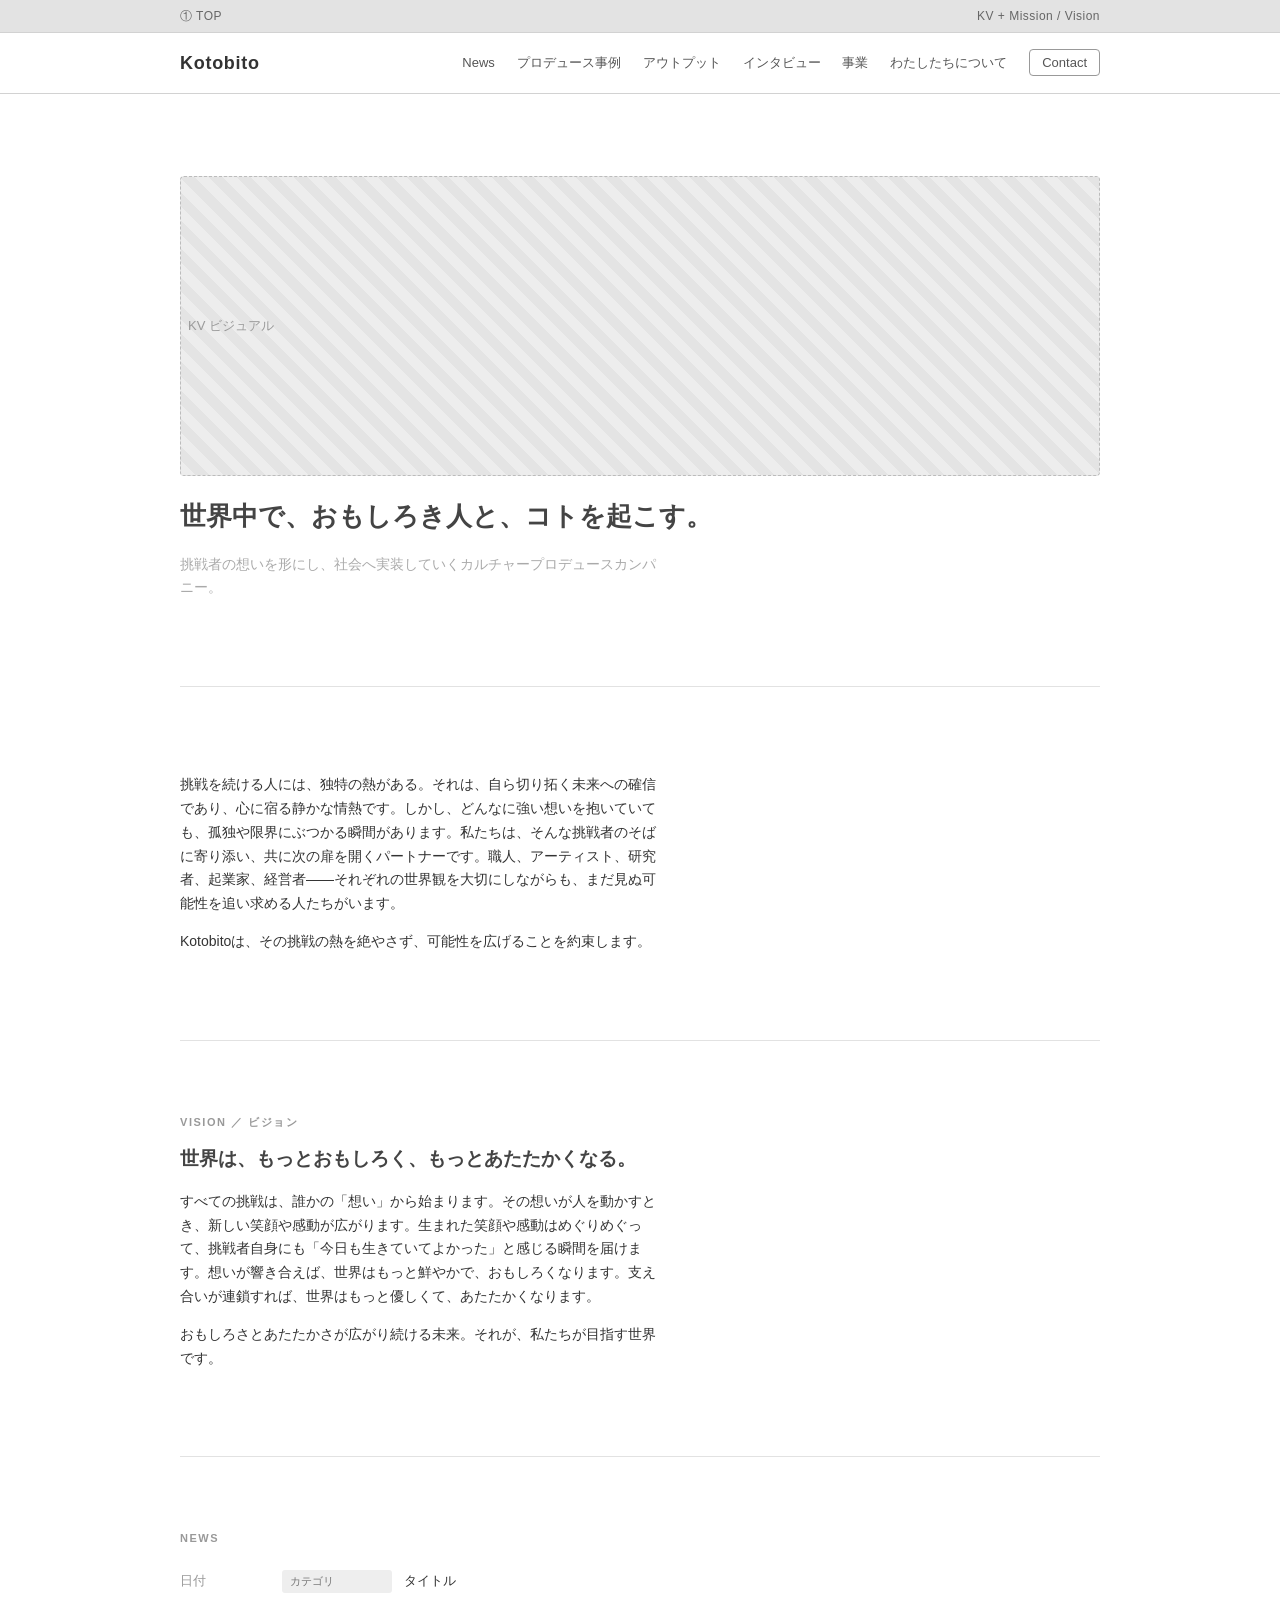
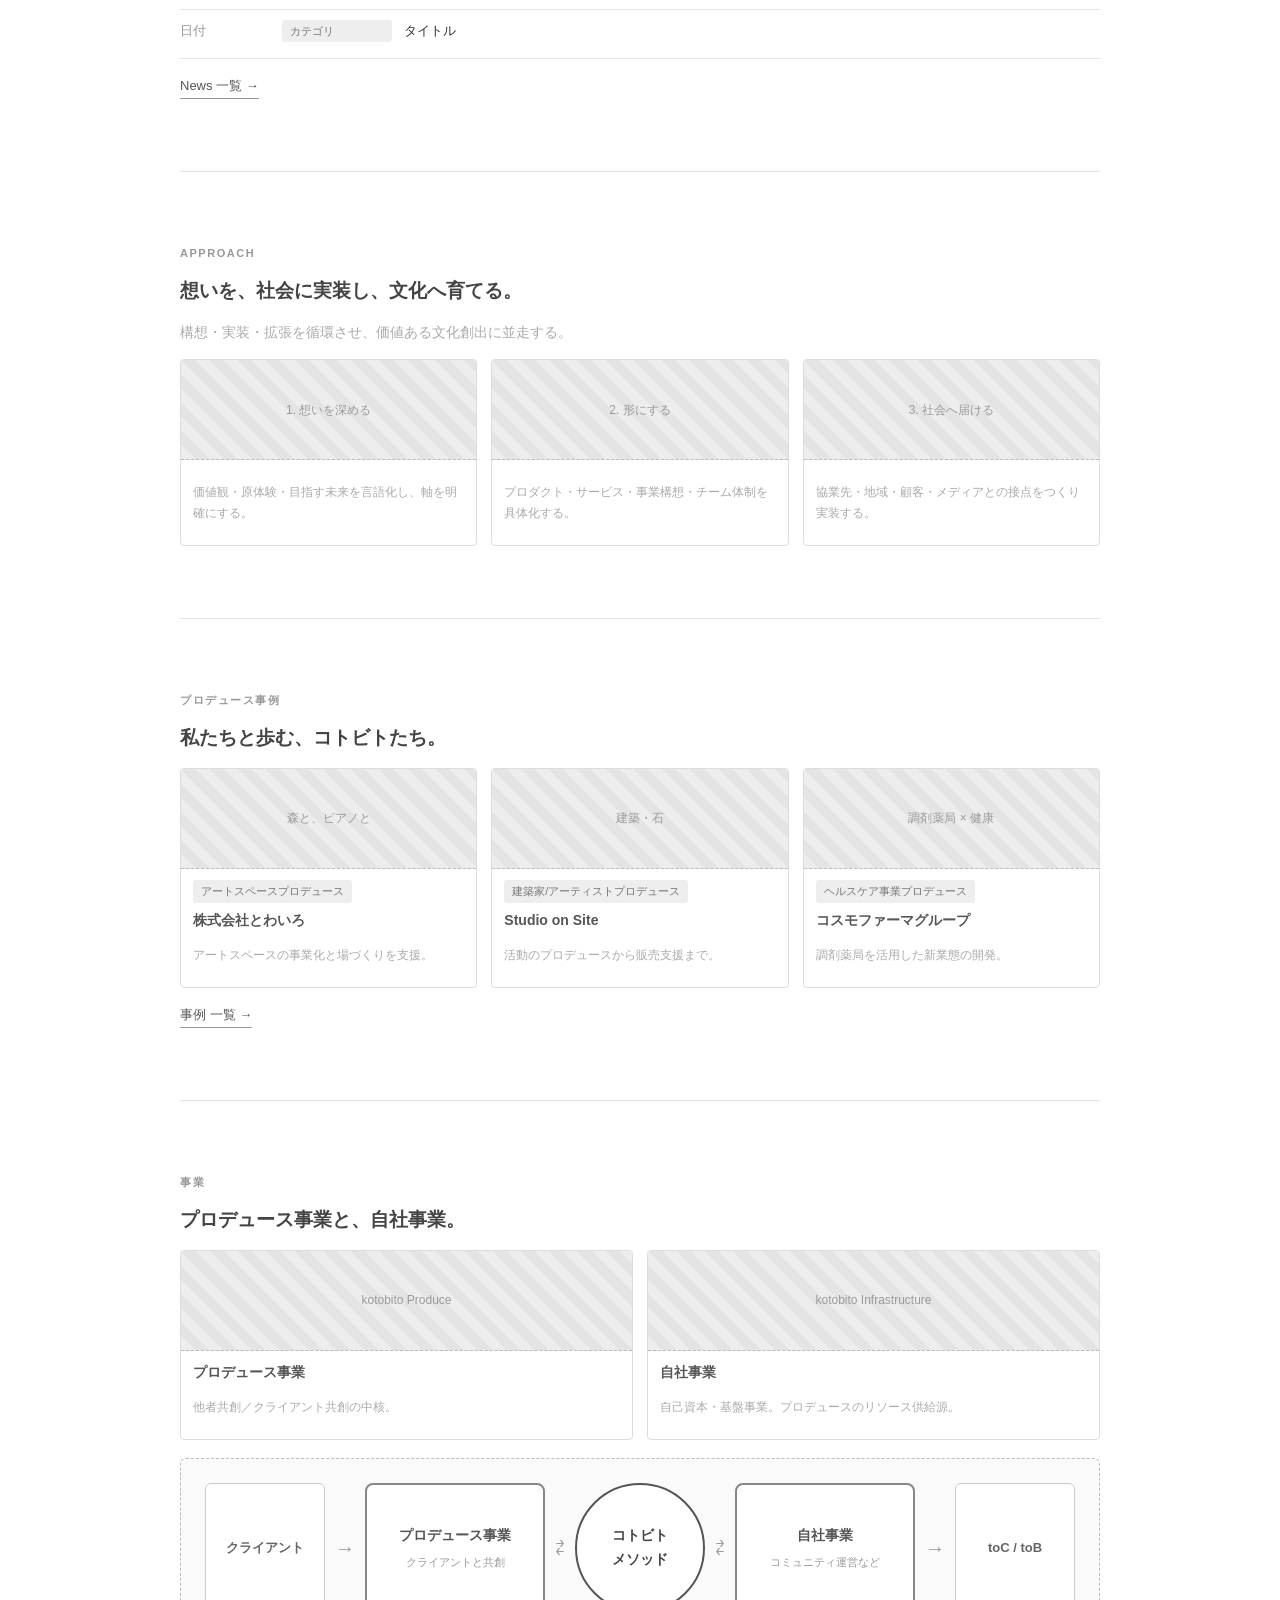
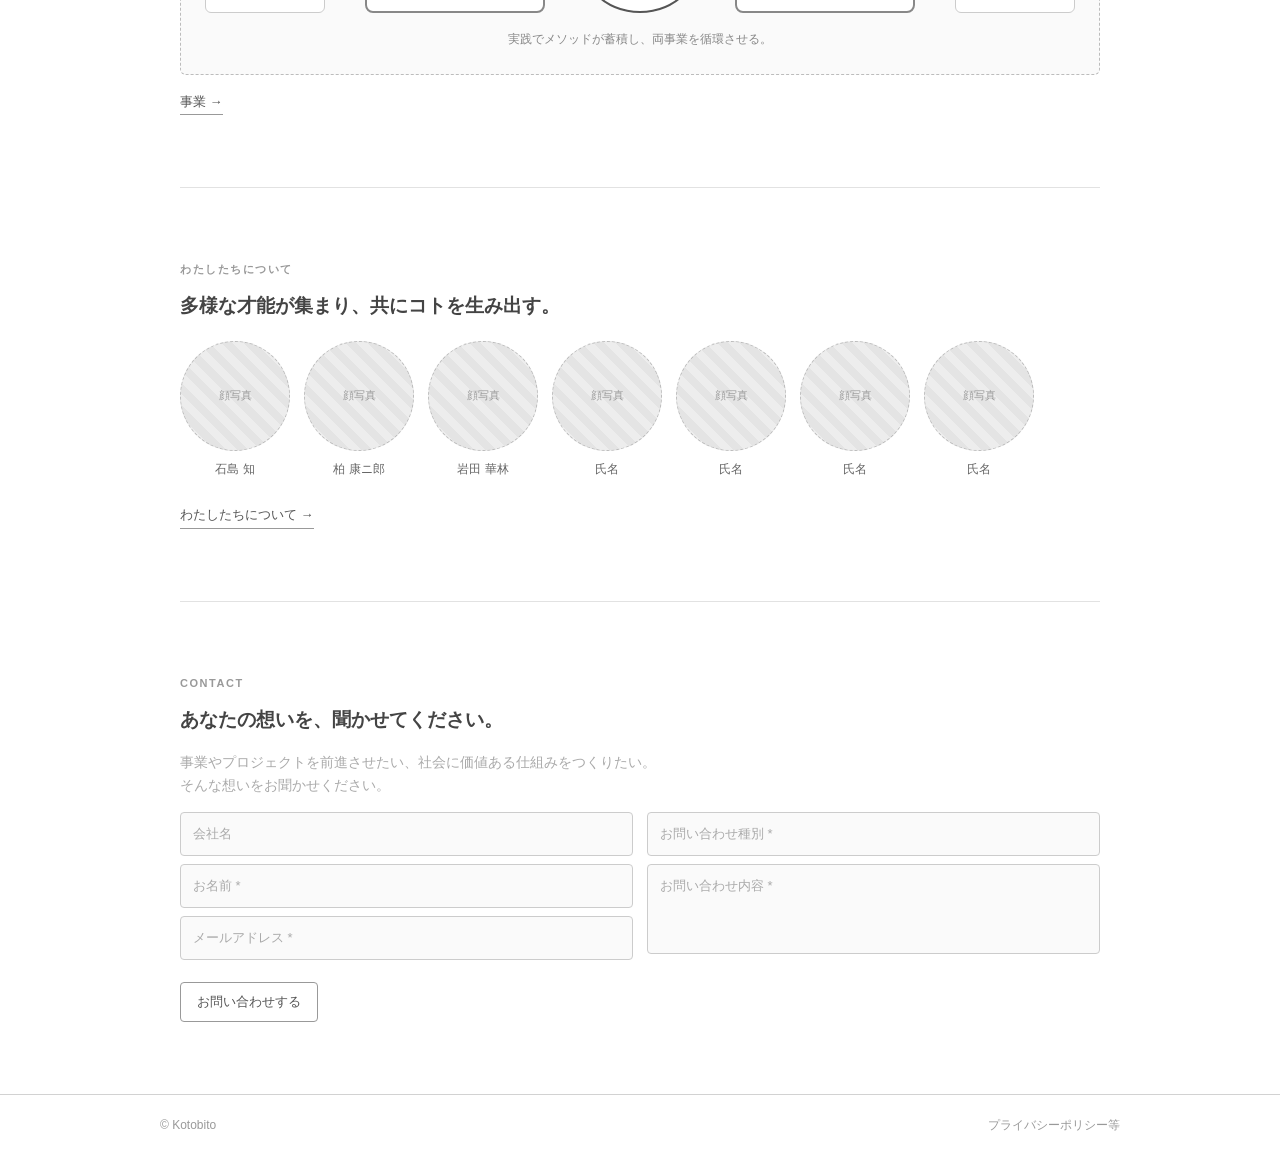
<file: index.html>
<!doctype html>
<html lang="ja">
<head>
<meta charset="utf-8">
<meta name="viewport" content="width=device-width, initial-scale=1">
<title>① TOP｜Kotobito wire</title>
<link rel="stylesheet" href="style.css">
</head>
<body>

<div class="crumb"><div class="wrap"><span>① TOP</span><span>KV + Mission / Vision</span></div></div>

<header class="hd"><div class="wrap">
  <a class="logo" href="index.html">Kotobito</a>
  <nav>
    <a href="news.html">News</a>
    <a href="works.html">プロデュース事例</a>
    <a href="output.html">アウトプット</a>
    <a href="interview.html">インタビュー</a>
    <a href="business.html">事業</a>
    <a href="about.html">わたしたちについて</a>
    <a href="contact.html" class="cta">Contact</a>
  </nav>
</div></header>

<main>
<div class="wrap">

  <!-- KV（ボタンなし） -->
  <section>
    <div class="box kv">KV ビジュアル</div>
    <h1 style="margin-top:18px;">世界中で、おもしろき人と、コトを起こす。</h1>
    <p class="ph-line">挑戦者の想いを形にし、社会へ実装していくカルチャープロデュースカンパニー。</p>
  </section>

  <!-- Mission -->
  <section>
    <p>挑戦を続ける人には、独特の熱がある。それは、自ら切り拓く未来への確信であり、心に宿る静かな情熱です。しかし、どんなに強い想いを抱いていても、孤独や限界にぶつかる瞬間があります。私たちは、そんな挑戦者のそばに寄り添い、共に次の扉を開くパートナーです。職人、アーティスト、研究者、起業家、経営者――それぞれの世界観を大切にしながらも、まだ見ぬ可能性を追い求める人たちがいます。</p>
    <p>Kotobitoは、その挑戦の熱を絶やさず、可能性を広げることを約束します。</p>
  </section>

  <!-- Vision -->
  <section>
    <p class="lbl">Vision ／ ビジョン</p>
    <h2>世界は、もっとおもしろく、もっとあたたかくなる。</h2>
    <p>すべての挑戦は、誰かの「想い」から始まります。その想いが人を動かすとき、新しい笑顔や感動が広がります。生まれた笑顔や感動はめぐりめぐって、挑戦者自身にも「今日も生きていてよかった」と感じる瞬間を届けます。想いが響き合えば、世界はもっと鮮やかで、おもしろくなります。支え合いが連鎖すれば、世界はもっと優しくて、あたたかくなります。</p>
    <p>おもしろさとあたたかさが広がり続ける未来。それが、私たちが目指す世界です。</p>
  </section>

  <!-- News -->
  <section>
    <p class="lbl">News</p>
    <div class="nlist">
      <div class="row"><span class="d">日付</span><span class="tag">カテゴリ</span><span>タイトル</span></div>
      <div class="row"><span class="d">日付</span><span class="tag">カテゴリ</span><span>タイトル</span></div>
    </div>
    <a class="link" href="news.html">News 一覧 →</a>
  </section>

  <!-- Approach -->
  <section>
    <p class="lbl">Approach</p>
    <h2>想いを、社会に実装し、文化へ育てる。</h2>
    <p class="ph-line">構想・実装・拡張を循環させ、価値ある文化創出に並走する。</p>
    <div class="grid g3" style="margin-top:14px;">
      <div class="card"><div class="box sm">1. 想いを深める</div><div class="body"><p class="ph-line sm">価値観・原体験・目指す未来を言語化し、軸を明確にする。</p></div></div>
      <div class="card"><div class="box sm">2. 形にする</div><div class="body"><p class="ph-line sm">プロダクト・サービス・事業構想・チーム体制を具体化する。</p></div></div>
      <div class="card"><div class="box sm">3. 社会へ届ける</div><div class="body"><p class="ph-line sm">協業先・地域・顧客・メディアとの接点をつくり実装する。</p></div></div>
    </div>
  </section>

  <!-- プロデュース事例 -->
  <section>
    <p class="lbl">プロデュース事例</p>
    <h2>私たちと歩む、コトビトたち。</h2>
    <div class="grid g3" style="margin-top:14px;">
      <a class="card" href="case.html"><div class="box">森と、ピアノと</div><div class="body"><span class="tag">アートスペースプロデュース</span><h3>株式会社とわいろ</h3><p class="ph-line sm">アートスペースの事業化と場づくりを支援。</p></div></a>
      <a class="card" href="case.html"><div class="box">建築・石</div><div class="body"><span class="tag">建築家/アーティストプロデュース</span><h3>Studio on Site</h3><p class="ph-line sm">活動のプロデュースから販売支援まで。</p></div></a>
      <a class="card" href="case.html"><div class="box">調剤薬局 × 健康</div><div class="body"><span class="tag">ヘルスケア事業プロデュース</span><h3>コスモファーマグループ</h3><p class="ph-line sm">調剤薬局を活用した新業態の開発。</p></div></a>
    </div>
    <a class="link" href="works.html">事例 一覧 →</a>
  </section>

  <!-- 事業（提供サービスを置換） -->
  <section>
    <p class="lbl">事業</p>
    <h2>プロデュース事業と、自社事業。</h2>
    <div class="grid g2" style="margin-top:14px;">
      <div class="card"><div class="box sm">kotobito Produce</div><div class="body"><h3>プロデュース事業</h3><p class="ph-line sm">他者共創／クライアント共創の中核。</p></div></div>
      <div class="card"><div class="box sm">kotobito Infrastructure</div><div class="body"><h3>自社事業</h3><p class="ph-line sm">自己資本・基盤事業。プロデュースのリソース供給源。</p></div></div>
    </div>

    <!-- 事業モデル図 -->
    <div class="model" style="margin-top:18px;">
      <div class="flow">
        <div class="endlabel">クライアント</div>
        <div class="arrow">→</div>
        <div class="biz">プロデュース事業<small>クライアントと共創</small></div>
        <div class="arrow">⇄</div>
        <div class="method">コトビト<br>メソッド</div>
        <div class="arrow">⇄</div>
        <div class="biz">自社事業<small>コミュニティ運営など</small></div>
        <div class="arrow">→</div>
        <div class="endlabel">toC / toB</div>
      </div>
      <div class="cap">実践でメソッドが蓄積し、両事業を循環させる。</div>
    </div>
    <a class="link" href="business.html">事業 →</a>
  </section>

  <!-- わたしたちについて：メンバー画像 -->
  <section>
    <p class="lbl">わたしたちについて</p>
    <h2>多様な才能が集まり、共にコトを生み出す。</h2>
    <div class="members" style="margin-top:14px;">
      <div class="m"><div class="ava">顔写真</div><span class="nm">石島 知</span></div>
      <div class="m"><div class="ava">顔写真</div><span class="nm">柏 康ニ郎</span></div>
      <div class="m"><div class="ava">顔写真</div><span class="nm">岩田 華林</span></div>
      <div class="m"><div class="ava">顔写真</div><span class="nm">氏名</span></div>
      <div class="m"><div class="ava">顔写真</div><span class="nm">氏名</span></div>
      <div class="m"><div class="ava">顔写真</div><span class="nm">氏名</span></div>
      <div class="m"><div class="ava">顔写真</div><span class="nm">氏名</span></div>
    </div>
    <a class="link" href="about.html">わたしたちについて →</a>
  </section>

  <!-- お問い合わせ（最終セクション） -->
  <section id="contact">
    <p class="lbl">Contact</p>
    <h2>あなたの想いを、聞かせてください。</h2>
    <p class="ph-line">事業やプロジェクトを前進させたい、社会に価値ある仕組みをつくりたい。そんな想いをお聞かせください。</p>
    <div class="grid g2" style="margin-top:14px;">
      <div>
        <div class="field">会社名</div>
        <div class="field">お名前 *</div>
        <div class="field">メールアドレス *</div>
      </div>
      <div>
        <div class="field">お問い合わせ種別 *</div>
        <div class="field" style="min-height:90px;">お問い合わせ内容 *</div>
      </div>
    </div>
    <a class="btn" href="contact.html">お問い合わせする</a>
  </section>

</div>
</main>

<footer class="ft"><div class="wrap">
  <span>© Kotobito</span>
  <span><a href="policy.html">プライバシーポリシー等</a></span>
</div></footer>

</body>
</html>
</file>
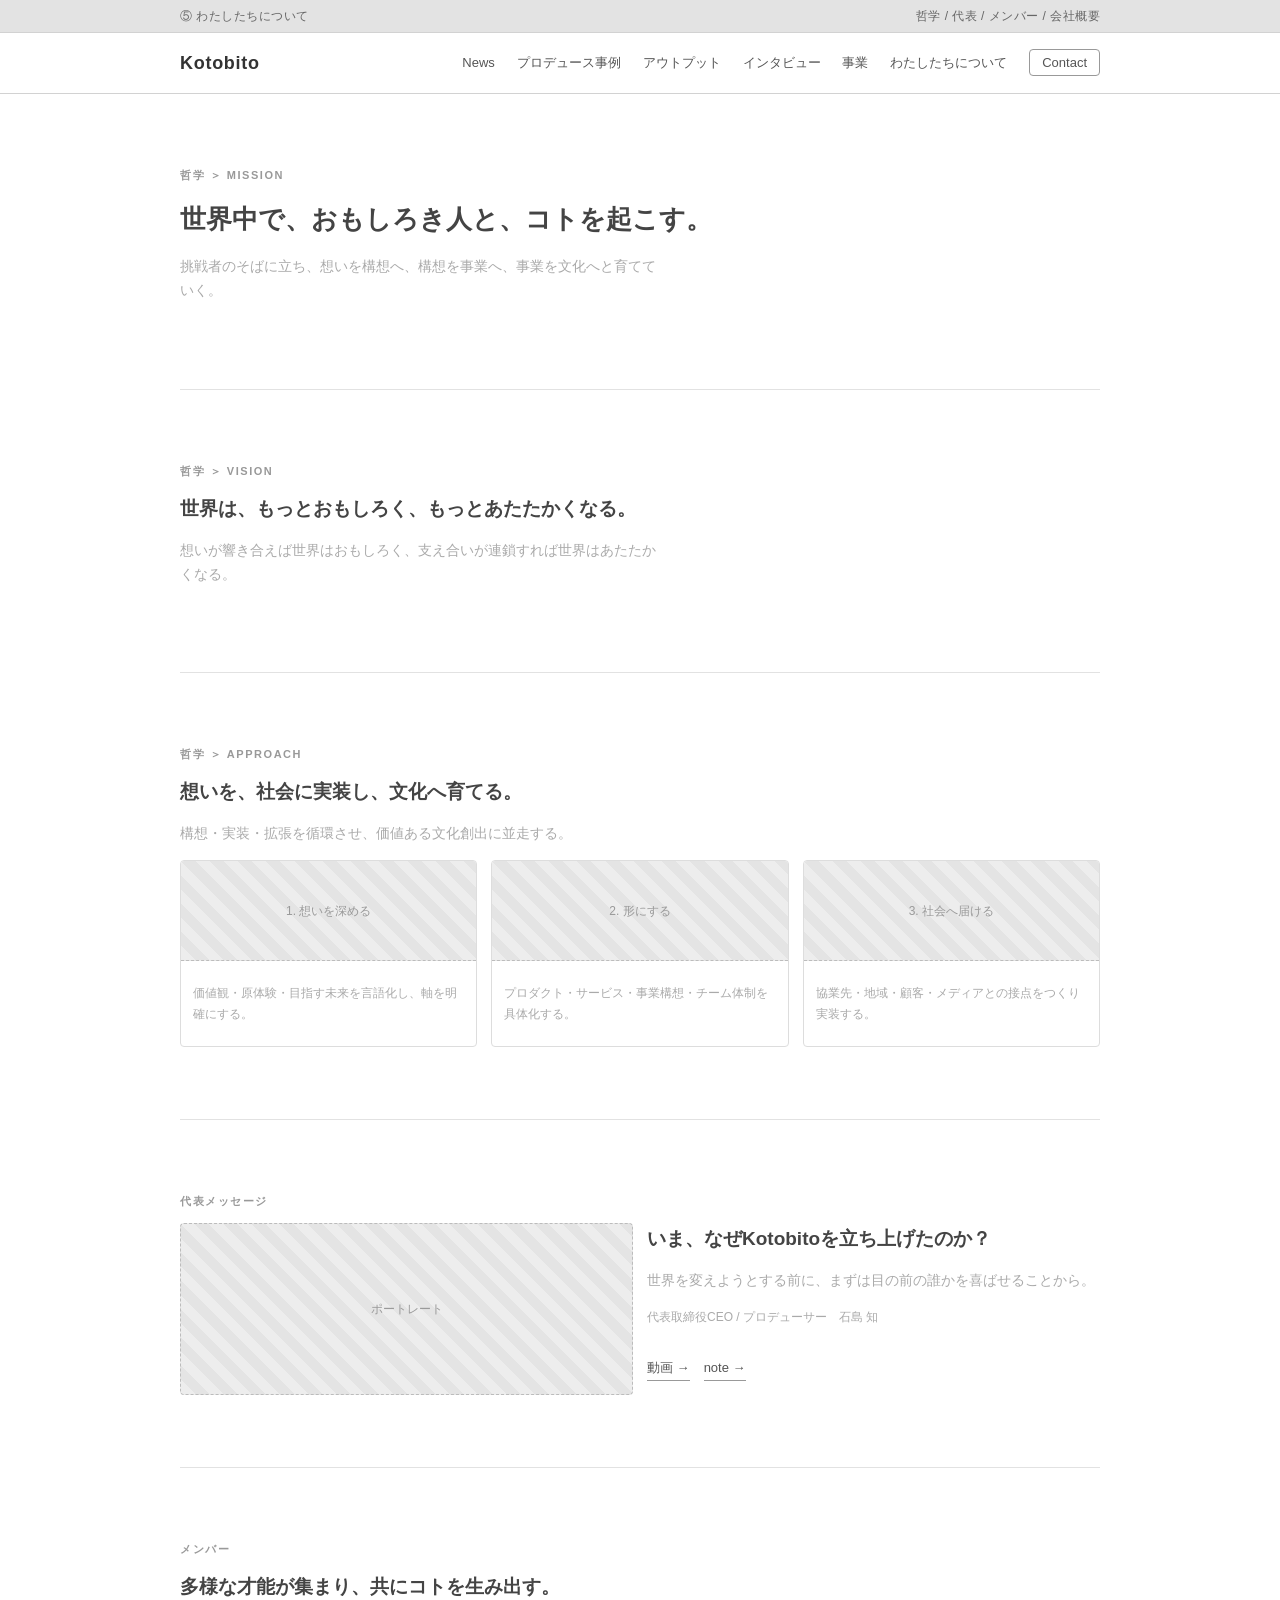
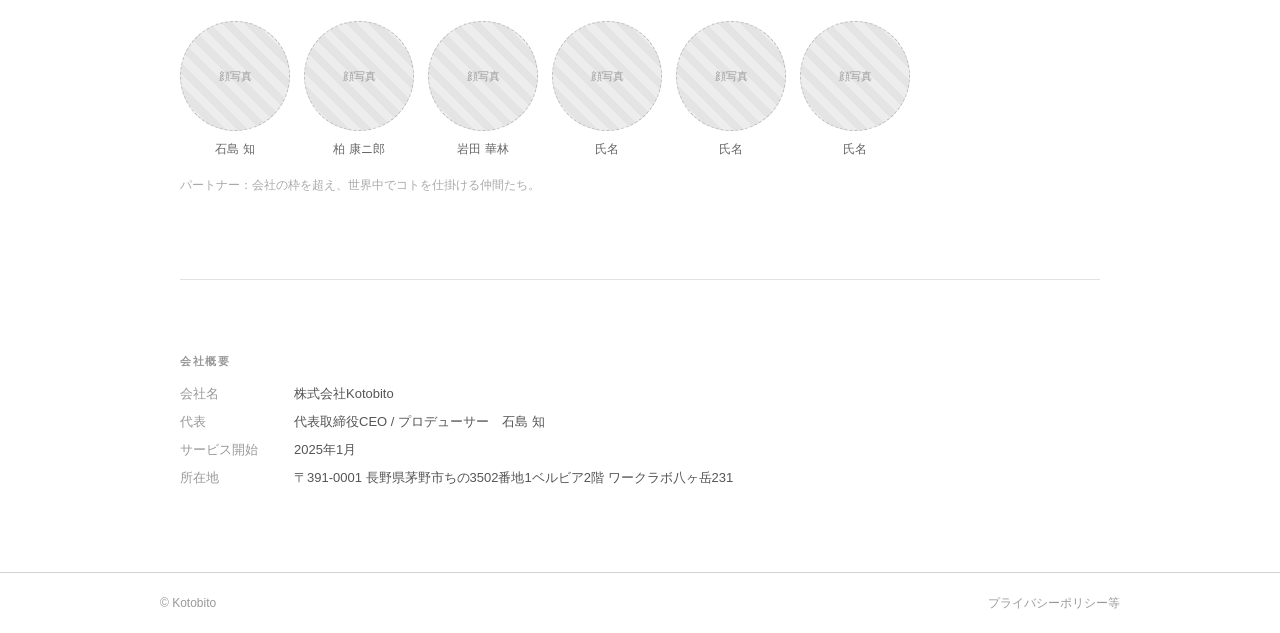
<file: about.html>
<!doctype html>
<html lang="ja">
<head>
<meta charset="utf-8">
<meta name="viewport" content="width=device-width, initial-scale=1">
<title>⑤ わたしたちについて｜Kotobito wire</title>
<link rel="stylesheet" href="style.css">
</head>
<body>

<div class="crumb"><div class="wrap"><span>⑤ わたしたちについて</span><span>哲学 / 代表 / メンバー / 会社概要</span></div></div>

<header class="hd"><div class="wrap">
  <a class="logo" href="index.html">Kotobito</a>
  <nav>
    <a href="news.html">News</a>
    <a href="works.html">プロデュース事例</a>
    <a href="output.html">アウトプット</a>
    <a href="interview.html">インタビュー</a>
    <a href="business.html">事業</a>
    <a href="about.html">わたしたちについて</a>
    <a href="contact.html" class="cta">Contact</a>
  </nav>
</div></header>

<main>
<div class="wrap">

  <!-- 哲学（Mission / Vision / Approach を統合） -->
  <section>
    <p class="lbl">哲学 ＞ Mission</p>
    <h1>世界中で、おもしろき人と、コトを起こす。</h1>
    <p class="ph-line">挑戦者のそばに立ち、想いを構想へ、構想を事業へ、事業を文化へと育てていく。</p>
  </section>

  <section>
    <p class="lbl">哲学 ＞ Vision</p>
    <h2>世界は、もっとおもしろく、もっとあたたかくなる。</h2>
    <p class="ph-line">想いが響き合えば世界はおもしろく、支え合いが連鎖すれば世界はあたたかくなる。</p>
  </section>

  <section>
    <p class="lbl">哲学 ＞ Approach</p>
    <h2>想いを、社会に実装し、文化へ育てる。</h2>
    <p class="ph-line">構想・実装・拡張を循環させ、価値ある文化創出に並走する。</p>
    <div class="grid g3" style="margin-top:12px;">
      <div class="card"><div class="box sm">1. 想いを深める</div><div class="body"><p class="ph-line sm">価値観・原体験・目指す未来を言語化し、軸を明確にする。</p></div></div>
      <div class="card"><div class="box sm">2. 形にする</div><div class="body"><p class="ph-line sm">プロダクト・サービス・事業構想・チーム体制を具体化する。</p></div></div>
      <div class="card"><div class="box sm">3. 社会へ届ける</div><div class="body"><p class="ph-line sm">協業先・地域・顧客・メディアとの接点をつくり実装する。</p></div></div>
    </div>
  </section>

  <!-- 代表メッセージ -->
  <section>
    <p class="lbl">代表メッセージ</p>
    <div class="grid g2">
      <div class="box sm">ポートレート</div>
      <div>
        <h2>いま、なぜKotobitoを立ち上げたのか？</h2>
        <p class="ph-line">世界を変えようとする前に、まずは目の前の誰かを喜ばせることから。</p>
        <p class="ph-line sm">代表取締役CEO / プロデューサー　石島 知</p>
        <p><a class="link" href="#">動画 →</a>　<a class="link" href="#">note →</a></p>
      </div>
    </div>
  </section>

  <!-- メンバー -->
  <section>
    <p class="lbl">メンバー</p>
    <h2>多様な才能が集まり、共にコトを生み出す。</h2>
    <div class="members" style="margin-top:14px;">
      <div class="m"><div class="ava">顔写真</div><span class="nm"><a href="member.html">石島 知</a></span></div>
      <div class="m"><div class="ava">顔写真</div><span class="nm"><a href="member.html">柏 康ニ郎</a></span></div>
      <div class="m"><div class="ava">顔写真</div><span class="nm"><a href="member.html">岩田 華林</a></span></div>
      <div class="m"><div class="ava">顔写真</div><span class="nm"><a href="member.html">氏名</a></span></div>
      <div class="m"><div class="ava">顔写真</div><span class="nm"><a href="member.html">氏名</a></span></div>
      <div class="m"><div class="ava">顔写真</div><span class="nm"><a href="member.html">氏名</a></span></div>
    </div>
    <p class="ph-line sm" style="margin-top:6px;">パートナー：会社の枠を超え、世界中でコトを仕掛ける仲間たち。</p>
  </section>

  <!-- 会社概要 -->
  <section>
    <p class="lbl">会社概要</p>
    <dl class="kv">
      <dt>会社名</dt><dd>株式会社Kotobito</dd>
      <dt>代表</dt><dd>代表取締役CEO / プロデューサー　石島 知</dd>
      <dt>サービス開始</dt><dd>2025年1月</dd>
      <dt>所在地</dt><dd>〒391-0001 長野県茅野市ちの3502番地1ベルビア2階 ワークラボ八ヶ岳231</dd>
    </dl>
  </section>
</div>
</main>

<footer class="ft"><div class="wrap">
  <span>© Kotobito</span>
  <span><a href="policy.html">プライバシーポリシー等</a></span>
</div></footer>
</body>
</html>
</file>
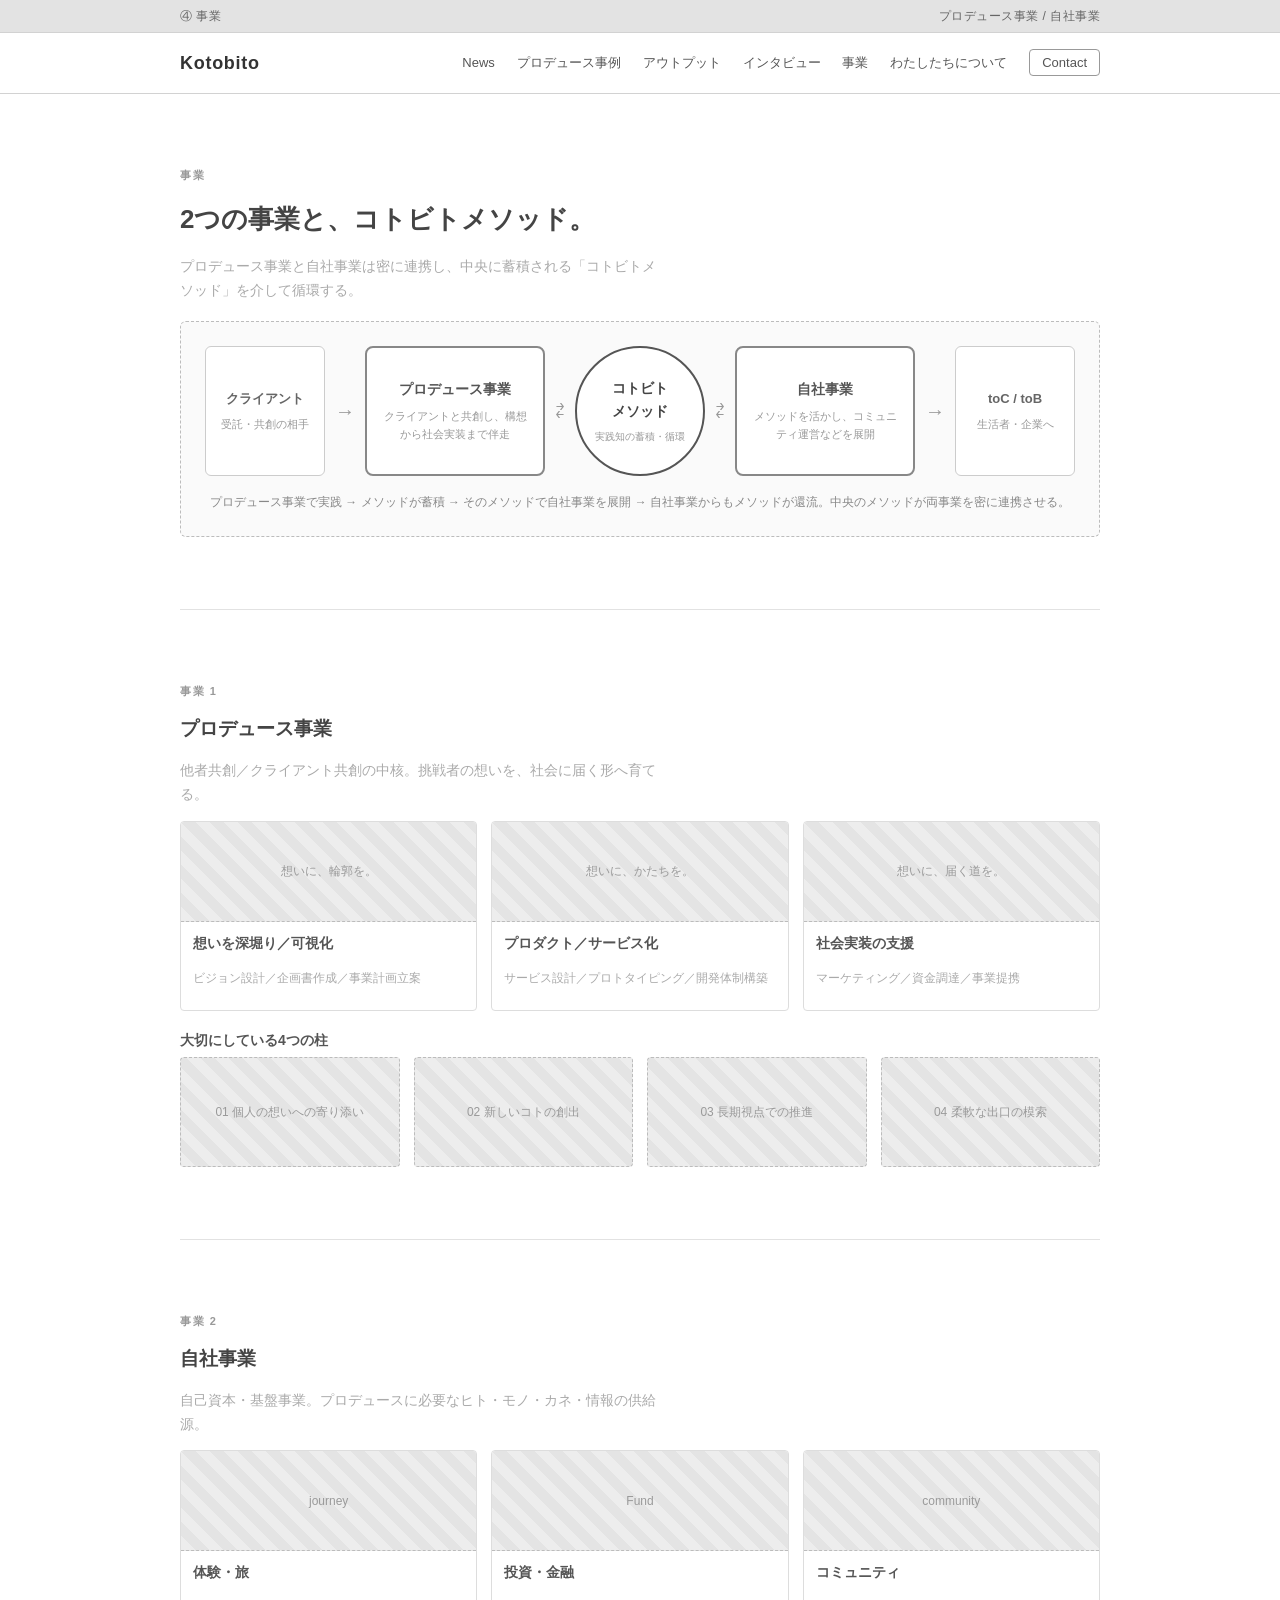
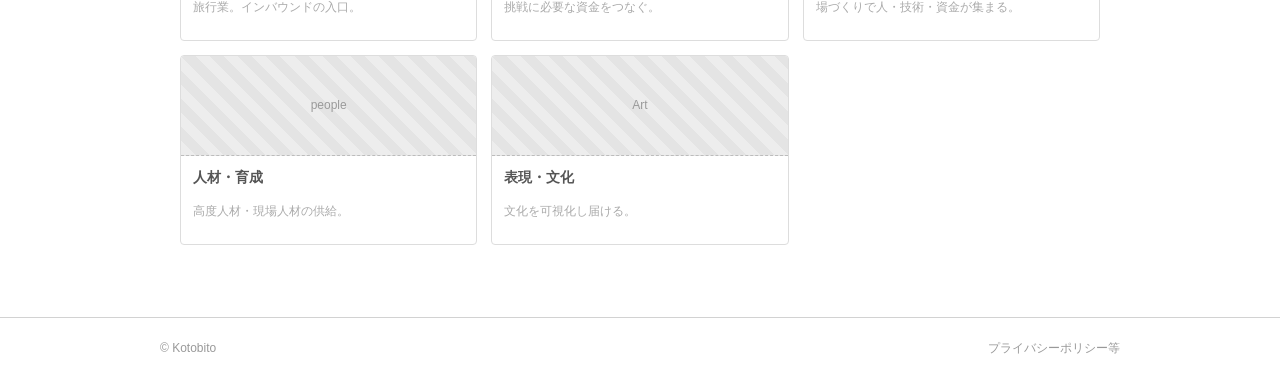
<file: business.html>
<!doctype html>
<html lang="ja">
<head>
<meta charset="utf-8">
<meta name="viewport" content="width=device-width, initial-scale=1">
<title>④ 事業｜Kotobito wire</title>
<link rel="stylesheet" href="style.css">
</head>
<body>

<div class="crumb"><div class="wrap"><span>④ 事業</span><span>プロデュース事業 / 自社事業</span></div></div>

<header class="hd"><div class="wrap">
  <a class="logo" href="index.html">Kotobito</a>
  <nav>
    <a href="news.html">News</a>
    <a href="works.html">プロデュース事例</a>
    <a href="output.html">アウトプット</a>
    <a href="interview.html">インタビュー</a>
    <a href="business.html">事業</a>
    <a href="about.html">わたしたちについて</a>
    <a href="contact.html" class="cta">Contact</a>
  </nav>
</div></header>

<main>
<div class="wrap">
  <!-- 全体像（事業モデル） -->
  <section>
    <p class="lbl">事業</p>
    <h1>2つの事業と、コトビトメソッド。</h1>
    <p class="ph-line">プロデュース事業と自社事業は密に連携し、中央に蓄積される「コトビトメソッド」を介して循環する。</p>

    <div class="model" style="margin-top:18px;">
      <div class="flow">
        <div class="endlabel">クライアント<small>受託・共創の相手</small></div>
        <div class="arrow">→</div>
        <div class="biz">プロデュース事業<small>クライアントと共創し、構想から社会実装まで伴走</small></div>
        <div class="arrow">⇄</div>
        <div class="method">コトビト<br>メソッド<small>実践知の蓄積・循環</small></div>
        <div class="arrow">⇄</div>
        <div class="biz">自社事業<small>メソッドを活かし、コミュニティ運営などを展開</small></div>
        <div class="arrow">→</div>
        <div class="endlabel">toC / toB<small>生活者・企業へ</small></div>
      </div>
      <div class="cap">プロデュース事業で実践 → メソッドが蓄積 → そのメソッドで自社事業を展開 → 自社事業からもメソッドが還流。中央のメソッドが両事業を密に連携させる。</div>
    </div>
  </section>

  <!-- プロデュース事業 -->
  <section>
    <p class="lbl">事業 1</p>
    <h2>プロデュース事業</h2>
    <p class="ph-line">他者共創／クライアント共創の中核。挑戦者の想いを、社会に届く形へ育てる。</p>
    <div class="grid g3" style="margin-top:12px;">
      <div class="card"><div class="box sm">想いに、輪郭を。</div><div class="body"><h3>想いを深堀り／可視化</h3><p class="ph-line sm">ビジョン設計／企画書作成／事業計画立案</p></div></div>
      <div class="card"><div class="box sm">想いに、かたちを。</div><div class="body"><h3>プロダクト／サービス化</h3><p class="ph-line sm">サービス設計／プロトタイピング／開発体制構築</p></div></div>
      <div class="card"><div class="box sm">想いに、届く道を。</div><div class="body"><h3>社会実装の支援</h3><p class="ph-line sm">マーケティング／資金調達／事業提携</p></div></div>
    </div>
    <h3 style="margin-top:18px;">大切にしている4つの柱</h3>
    <div class="grid g4">
      <div class="box sm">01 個人の想いへの寄り添い</div>
      <div class="box sm">02 新しいコトの創出</div>
      <div class="box sm">03 長期視点での推進</div>
      <div class="box sm">04 柔軟な出口の模索</div>
    </div>
  </section>

  <!-- 自社事業 -->
  <section>
    <p class="lbl">事業 2</p>
    <h2>自社事業</h2>
    <p class="ph-line">自己資本・基盤事業。プロデュースに必要なヒト・モノ・カネ・情報の供給源。</p>
    <div class="grid g3" style="margin-top:12px;">
      <div class="card"><div class="box sm">journey</div><div class="body"><h3>体験・旅</h3><p class="ph-line sm">旅行業。インバウンドの入口。</p></div></div>
      <div class="card"><div class="box sm">Fund</div><div class="body"><h3>投資・金融</h3><p class="ph-line sm">挑戦に必要な資金をつなぐ。</p></div></div>
      <div class="card"><div class="box sm">community</div><div class="body"><h3>コミュニティ</h3><p class="ph-line sm">場づくりで人・技術・資金が集まる。</p></div></div>
      <div class="card"><div class="box sm">people</div><div class="body"><h3>人材・育成</h3><p class="ph-line sm">高度人材・現場人材の供給。</p></div></div>
      <div class="card"><div class="box sm">Art</div><div class="body"><h3>表現・文化</h3><p class="ph-line sm">文化を可視化し届ける。</p></div></div>
      <div class="card" style="visibility:hidden;"></div>
    </div>
  </section>
</div>
</main>

<footer class="ft"><div class="wrap">
  <span>© Kotobito</span>
  <span><a href="policy.html">プライバシーポリシー等</a></span>
</div></footer>
</body>
</html>
</file>
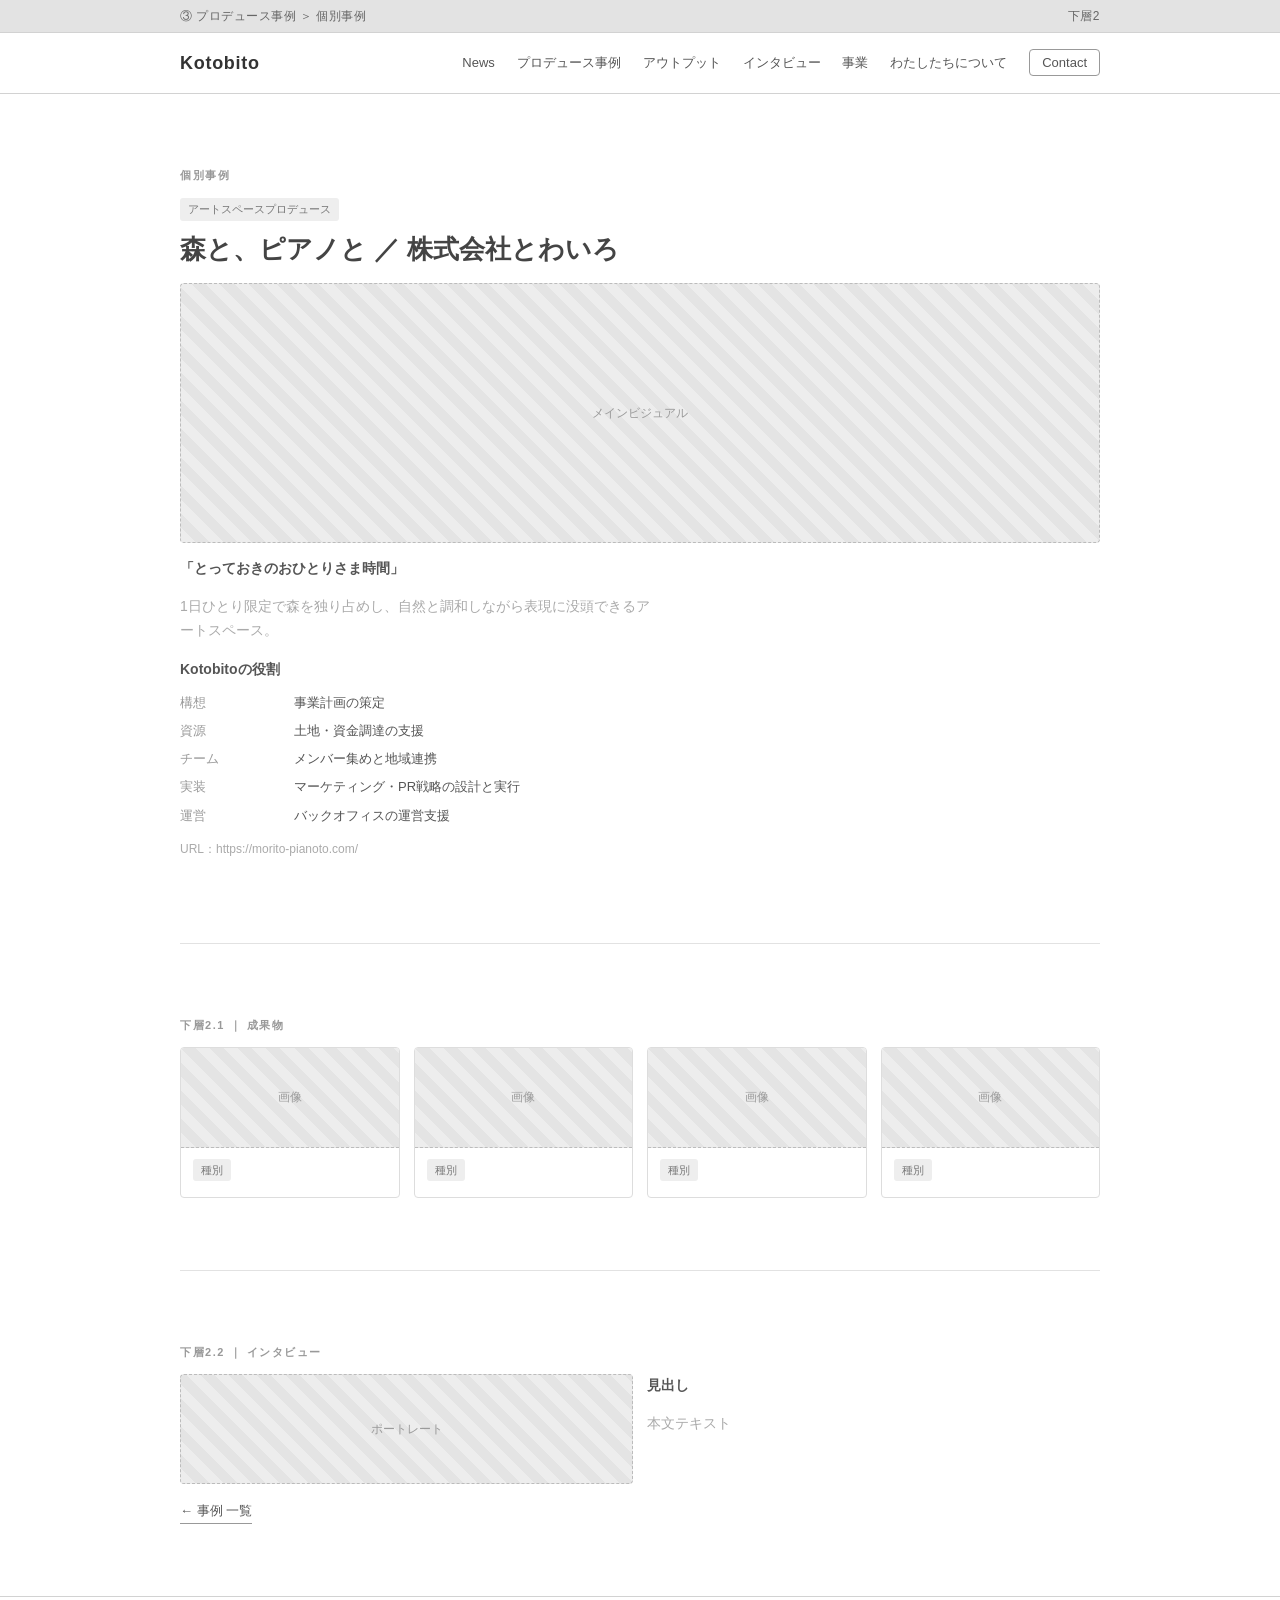
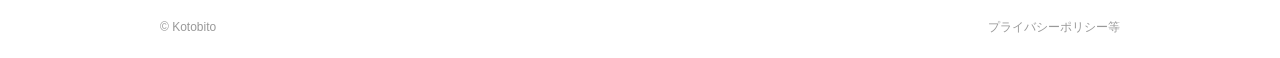
<file: case.html>
<!doctype html>
<html lang="ja">
<head>
<meta charset="utf-8">
<meta name="viewport" content="width=device-width, initial-scale=1">
<title>③ 個別事例｜Kotobito wire</title>
<link rel="stylesheet" href="style.css">
</head>
<body>

<div class="crumb"><div class="wrap"><span>③ プロデュース事例 ＞ 個別事例</span><span>下層2</span></div></div>

<header class="hd"><div class="wrap">
  <a class="logo" href="index.html">Kotobito</a>
  <nav>
    <a href="news.html">News</a>
    <a href="works.html">プロデュース事例</a>
    <a href="output.html">アウトプット</a>
    <a href="interview.html">インタビュー</a>
    <a href="business.html">事業</a>
    <a href="about.html">わたしたちについて</a>
    <a href="contact.html" class="cta">Contact</a>
  </nav>
</div></header>

<main>
<div class="wrap">
  <!-- 個別事例（例：とわいろ） -->
  <section>
    <p class="lbl">個別事例</p>
    <span class="tag">アートスペースプロデュース</span>
    <h1>森と、ピアノと ／ 株式会社とわいろ</h1>
    <div class="box" style="min-height:260px;margin-top:12px;">メインビジュアル</div>
    <p style="margin-top:14px;font-weight:700;color:#555;">「とっておきのおひとりさま時間」</p>
    <p class="ph-line">1日ひとり限定で森を独り占めし、自然と調和しながら表現に没頭できるアートスペース。</p>
    <h3 style="margin-top:16px;">Kotobitoの役割</h3>
    <dl class="kv">
      <dt>構想</dt><dd>事業計画の策定</dd>
      <dt>資源</dt><dd>土地・資金調達の支援</dd>
      <dt>チーム</dt><dd>メンバー集めと地域連携</dd>
      <dt>実装</dt><dd>マーケティング・PR戦略の設計と実行</dd>
      <dt>運営</dt><dd>バックオフィスの運営支援</dd>
    </dl>
    <p class="ph-line sm">URL：https://morito-pianoto.com/</p>
  </section>

  <!-- 下層2.1 成果物 -->
  <section>
    <p class="lbl">下層2.1 ｜ 成果物</p>
    <div class="grid g4">
      <div class="card"><div class="box">画像</div><div class="body"><span class="tag">種別</span></div></div>
      <div class="card"><div class="box">画像</div><div class="body"><span class="tag">種別</span></div></div>
      <div class="card"><div class="box">画像</div><div class="body"><span class="tag">種別</span></div></div>
      <div class="card"><div class="box">画像</div><div class="body"><span class="tag">種別</span></div></div>
    </div>
  </section>

  <!-- 下層2.2 インタビュー -->
  <section>
    <p class="lbl">下層2.2 ｜ インタビュー</p>
    <div class="grid g2">
      <div class="box sm">ポートレート</div>
      <div>
        <h3>見出し</h3>
        <p class="ph-line">本文テキスト</p>
      </div>
    </div>
    <a class="link" href="works.html">← 事例 一覧</a>
  </section>
</div>
</main>

<footer class="ft"><div class="wrap">
  <span>© Kotobito</span>
  <span><a href="policy.html">プライバシーポリシー等</a></span>
</div></footer>
</body>
</html>
</file>
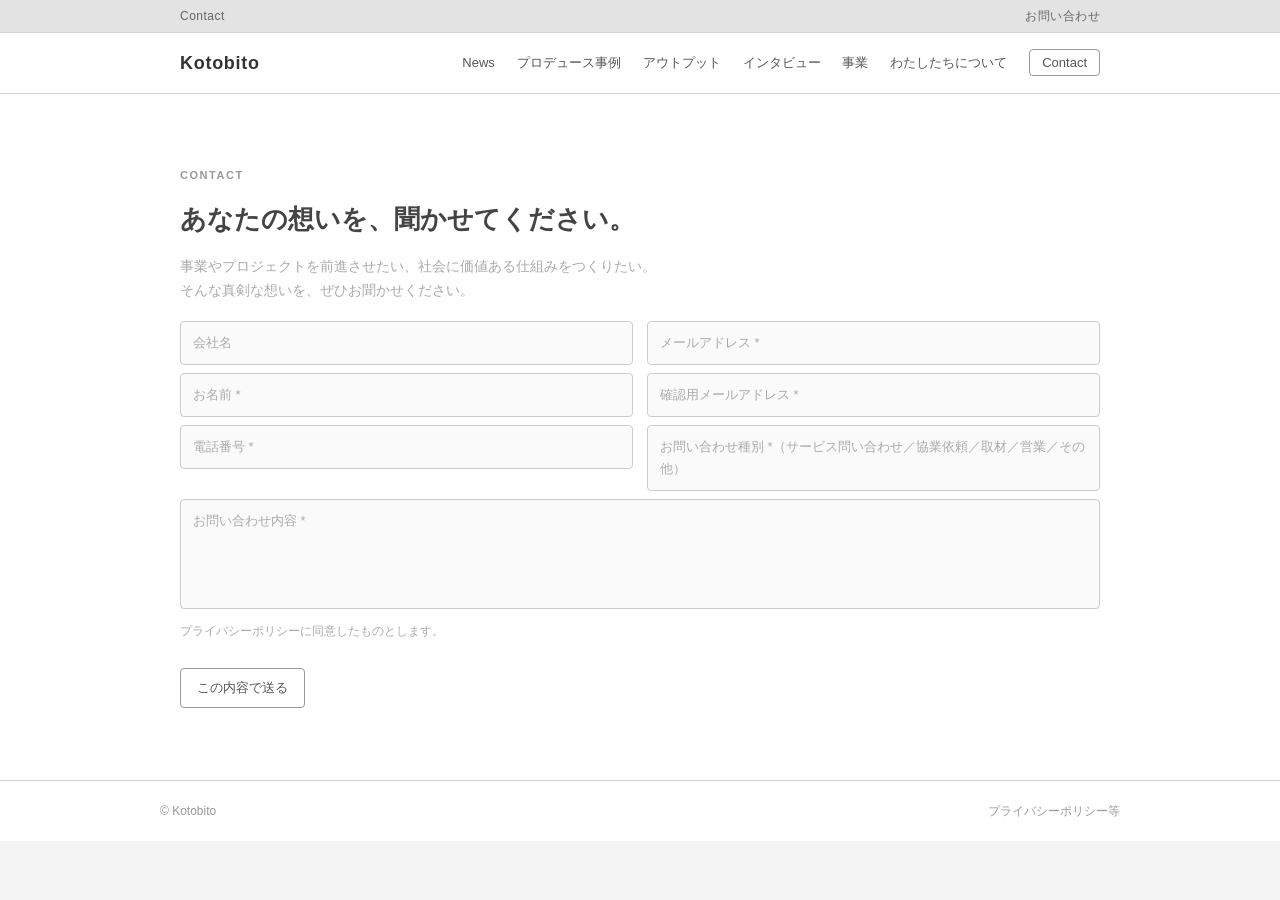
<file: contact.html>
<!doctype html>
<html lang="ja">
<head>
<meta charset="utf-8">
<meta name="viewport" content="width=device-width, initial-scale=1">
<title>Contact｜Kotobito wire</title>
<link rel="stylesheet" href="style.css">
</head>
<body>

<div class="crumb"><div class="wrap"><span>Contact</span><span>お問い合わせ</span></div></div>

<header class="hd"><div class="wrap">
  <a class="logo" href="index.html">Kotobito</a>
  <nav>
    <a href="news.html">News</a>
    <a href="works.html">プロデュース事例</a>
    <a href="output.html">アウトプット</a>
    <a href="interview.html">インタビュー</a>
    <a href="business.html">事業</a>
    <a href="about.html">わたしたちについて</a>
    <a href="contact.html" class="cta">Contact</a>
  </nav>
</div></header>

<main>
<div class="wrap">
  <section>
    <p class="lbl">Contact</p>
    <h1>あなたの想いを、聞かせてください。</h1>
    <p class="ph-line">事業やプロジェクトを前進させたい、社会に価値ある仕組みをつくりたい。そんな真剣な想いを、ぜひお聞かせください。</p>

    <div class="grid g2" style="margin-top:18px;">
      <div>
        <div class="field">会社名</div>
        <div class="field">お名前 *</div>
        <div class="field">電話番号 *</div>
      </div>
      <div>
        <div class="field">メールアドレス *</div>
        <div class="field">確認用メールアドレス *</div>
        <div class="field">お問い合わせ種別 *（サービス問い合わせ／協業依頼／取材／営業／その他）</div>
      </div>
    </div>
    <div class="field" style="min-height:110px;">お問い合わせ内容 *</div>
    <p class="ph-line sm">プライバシーポリシーに同意したものとします。</p>
    <a class="btn" href="#">この内容で送る</a>
  </section>
</div>
</main>

<footer class="ft"><div class="wrap">
  <span>© Kotobito</span>
  <span><a href="policy.html">プライバシーポリシー等</a></span>
</div></footer>
</body>
</html>
</file>
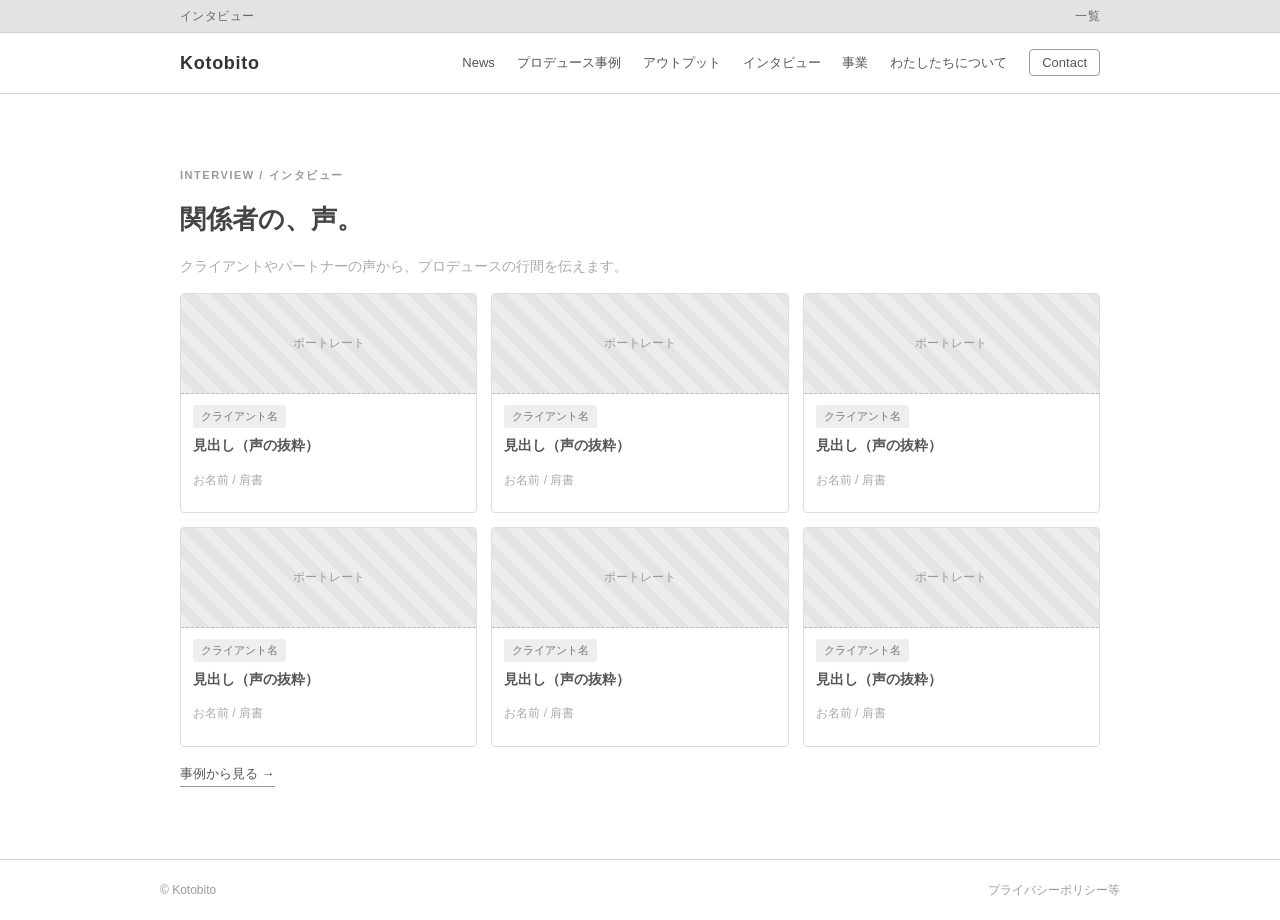
<file: interview.html>
<!doctype html>
<html lang="ja">
<head>
<meta charset="utf-8">
<meta name="viewport" content="width=device-width, initial-scale=1">
<title>インタビュー｜Kotobito wire</title>
<link rel="stylesheet" href="style.css">
</head>
<body>

<div class="crumb"><div class="wrap"><span>インタビュー</span><span>一覧</span></div></div>

<header class="hd"><div class="wrap">
  <a class="logo" href="index.html">Kotobito</a>
  <nav>
    <a href="news.html">News</a>
    <a href="works.html">プロデュース事例</a>
    <a href="output.html">アウトプット</a>
    <a href="interview.html">インタビュー</a>
    <a href="business.html">事業</a>
    <a href="about.html">わたしたちについて</a>
    <a href="contact.html" class="cta">Contact</a>
  </nav>
</div></header>

<main>
<div class="wrap">
  <section>
    <p class="lbl">Interview / インタビュー</p>
    <h1>関係者の、声。</h1>
    <p class="ph-line">クライアントやパートナーの声から、プロデュースの行間を伝えます。</p>
    <div class="grid g3">
      <div class="card"><div class="box">ポートレート</div><div class="body"><span class="tag">クライアント名</span><h3>見出し（声の抜粋）</h3><p class="ph-line sm">お名前 / 肩書</p></div></div>
      <div class="card"><div class="box">ポートレート</div><div class="body"><span class="tag">クライアント名</span><h3>見出し（声の抜粋）</h3><p class="ph-line sm">お名前 / 肩書</p></div></div>
      <div class="card"><div class="box">ポートレート</div><div class="body"><span class="tag">クライアント名</span><h3>見出し（声の抜粋）</h3><p class="ph-line sm">お名前 / 肩書</p></div></div>
      <div class="card"><div class="box">ポートレート</div><div class="body"><span class="tag">クライアント名</span><h3>見出し（声の抜粋）</h3><p class="ph-line sm">お名前 / 肩書</p></div></div>
      <div class="card"><div class="box">ポートレート</div><div class="body"><span class="tag">クライアント名</span><h3>見出し（声の抜粋）</h3><p class="ph-line sm">お名前 / 肩書</p></div></div>
      <div class="card"><div class="box">ポートレート</div><div class="body"><span class="tag">クライアント名</span><h3>見出し（声の抜粋）</h3><p class="ph-line sm">お名前 / 肩書</p></div></div>
    </div>
    <a class="link" href="works.html">事例から見る →</a>
  </section>
</div>
</main>

<footer class="ft"><div class="wrap">
  <span>© Kotobito</span>
  <span><a href="policy.html">プライバシーポリシー等</a></span>
</div></footer>
</body>
</html>
</file>
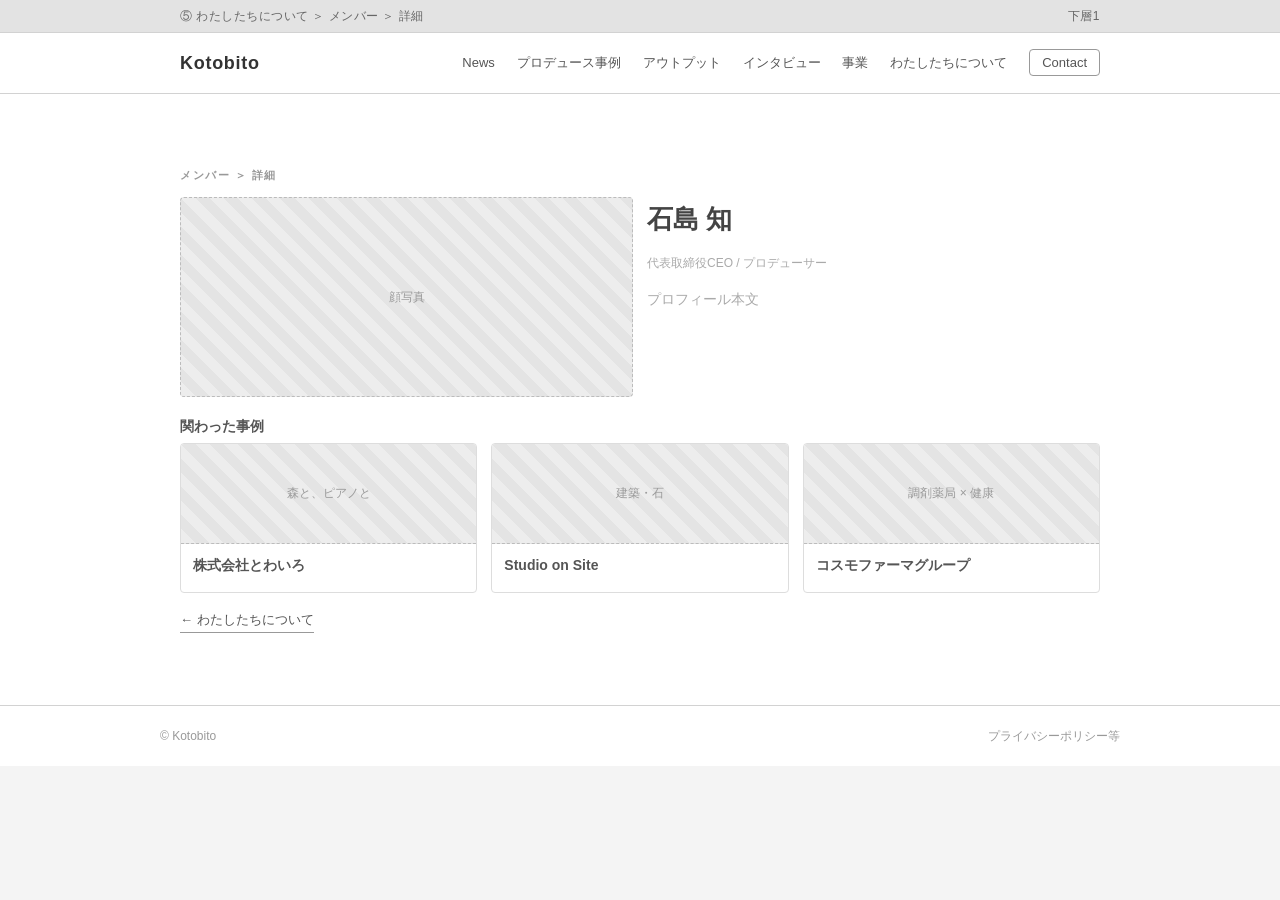
<file: member.html>
<!doctype html>
<html lang="ja">
<head>
<meta charset="utf-8">
<meta name="viewport" content="width=device-width, initial-scale=1">
<title>⑤ メンバー 詳細｜Kotobito wire</title>
<link rel="stylesheet" href="style.css">
</head>
<body>

<div class="crumb"><div class="wrap"><span>⑤ わたしたちについて ＞ メンバー ＞ 詳細</span><span>下層1</span></div></div>

<header class="hd"><div class="wrap">
  <a class="logo" href="index.html">Kotobito</a>
  <nav>
    <a href="news.html">News</a>
    <a href="works.html">プロデュース事例</a>
    <a href="output.html">アウトプット</a>
    <a href="interview.html">インタビュー</a>
    <a href="business.html">事業</a>
    <a href="about.html">わたしたちについて</a>
    <a href="contact.html" class="cta">Contact</a>
  </nav>
</div></header>

<main>
<div class="wrap">
  <section>
    <p class="lbl">メンバー ＞ 詳細</p>
    <div class="grid g2">
      <div class="box sm" style="min-height:200px;">顔写真</div>
      <div>
        <h1>石島 知</h1>
        <p class="ph-line sm">代表取締役CEO / プロデューサー</p>
        <p class="ph-line">プロフィール本文</p>
      </div>
    </div>
    <h3 style="margin-top:18px;">関わった事例</h3>
    <div class="grid g3">
      <div class="card"><div class="box">森と、ピアノと</div><div class="body"><h3>株式会社とわいろ</h3></div></div>
      <div class="card"><div class="box">建築・石</div><div class="body"><h3>Studio on Site</h3></div></div>
      <div class="card"><div class="box">調剤薬局 × 健康</div><div class="body"><h3>コスモファーマグループ</h3></div></div>
    </div>
    <a class="link" href="about.html">← わたしたちについて</a>
  </section>
</div>
</main>

<footer class="ft"><div class="wrap">
  <span>© Kotobito</span>
  <span><a href="policy.html">プライバシーポリシー等</a></span>
</div></footer>
</body>
</html>
</file>
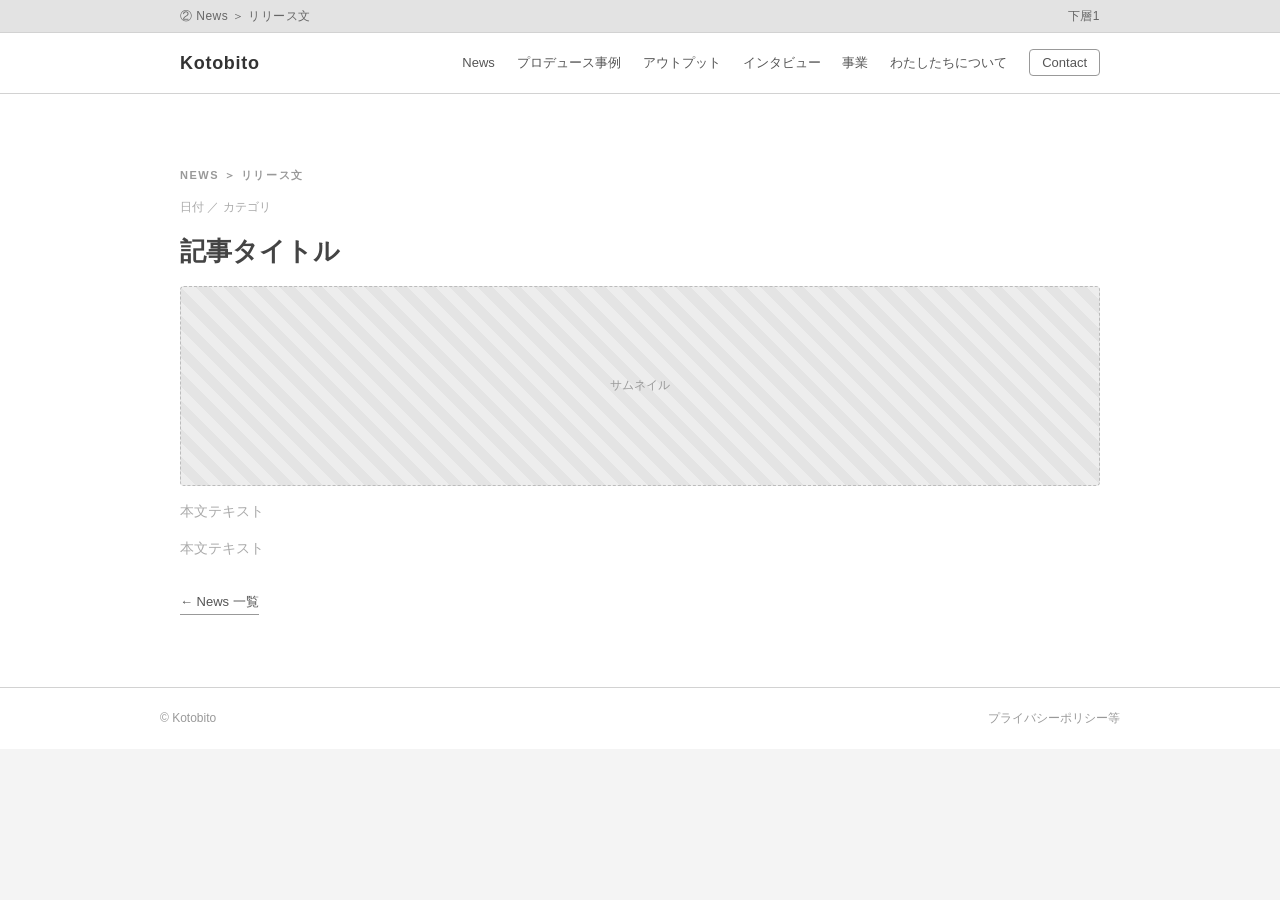
<file: news-detail.html>
<!doctype html>
<html lang="ja">
<head>
<meta charset="utf-8">
<meta name="viewport" content="width=device-width, initial-scale=1">
<title>② News 下層1 リリース文｜Kotobito wire</title>
<link rel="stylesheet" href="style.css">
</head>
<body>

<div class="crumb"><div class="wrap"><span>② News ＞ リリース文</span><span>下層1</span></div></div>

<header class="hd"><div class="wrap">
  <a class="logo" href="index.html">Kotobito</a>
  <nav>
    <a href="news.html">News</a>
    <a href="works.html">プロデュース事例</a>
    <a href="output.html">アウトプット</a>
    <a href="interview.html">インタビュー</a>
    <a href="business.html">事業</a>
    <a href="about.html">わたしたちについて</a>
    <a href="contact.html" class="cta">Contact</a>
  </nav>
</div></header>

<main>
<div class="wrap">
  <section>
    <p class="lbl">News ＞ リリース文</p>
    <p class="ph-line sm">日付 ／ カテゴリ</p>
    <h1>記事タイトル</h1>
    <div class="box" style="min-height:200px;margin:12px 0;">サムネイル</div>
    <p class="ph-line">本文テキスト</p>
    <p class="ph-line">本文テキスト</p>
    <a class="link" href="news.html">← News 一覧</a>
  </section>
</div>
</main>

<footer class="ft"><div class="wrap">
  <span>© Kotobito</span>
  <span><a href="policy.html">プライバシーポリシー等</a></span>
</div></footer>
</body>
</html>
</file>
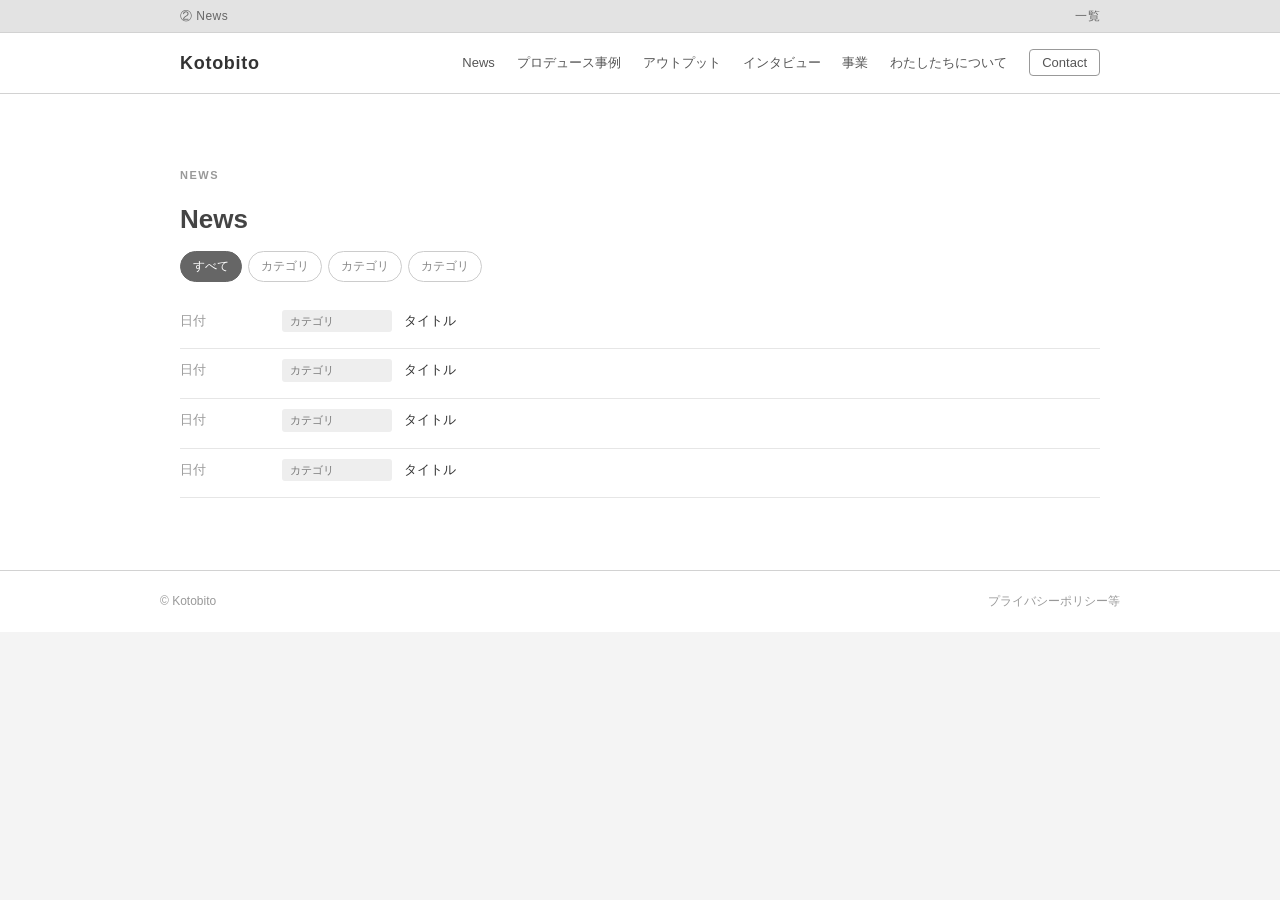
<file: news.html>
<!doctype html>
<html lang="ja">
<head>
<meta charset="utf-8">
<meta name="viewport" content="width=device-width, initial-scale=1">
<title>② News｜Kotobito wire</title>
<link rel="stylesheet" href="style.css">
</head>
<body>

<div class="crumb"><div class="wrap"><span>② News</span><span>一覧</span></div></div>

<header class="hd"><div class="wrap">
  <a class="logo" href="index.html">Kotobito</a>
  <nav>
    <a href="news.html">News</a>
    <a href="works.html">プロデュース事例</a>
    <a href="output.html">アウトプット</a>
    <a href="interview.html">インタビュー</a>
    <a href="business.html">事業</a>
    <a href="about.html">わたしたちについて</a>
    <a href="contact.html" class="cta">Contact</a>
  </nav>
</div></header>

<main>
<div class="wrap">
  <section>
    <p class="lbl">News</p>
    <h1>News</h1>
    <div class="filter"><span class="on">すべて</span><span>カテゴリ</span><span>カテゴリ</span><span>カテゴリ</span></div>
    <div class="nlist">
      <div class="row"><span class="d">日付</span><span class="tag">カテゴリ</span><span><a href="news-detail.html">タイトル</a></span></div>
      <div class="row"><span class="d">日付</span><span class="tag">カテゴリ</span><span><a href="news-detail.html">タイトル</a></span></div>
      <div class="row"><span class="d">日付</span><span class="tag">カテゴリ</span><span><a href="news-detail.html">タイトル</a></span></div>
      <div class="row"><span class="d">日付</span><span class="tag">カテゴリ</span><span><a href="news-detail.html">タイトル</a></span></div>
    </div>
  </section>
</div>
</main>

<footer class="ft"><div class="wrap">
  <span>© Kotobito</span>
  <span><a href="policy.html">プライバシーポリシー等</a></span>
</div></footer>
</body>
</html>
</file>
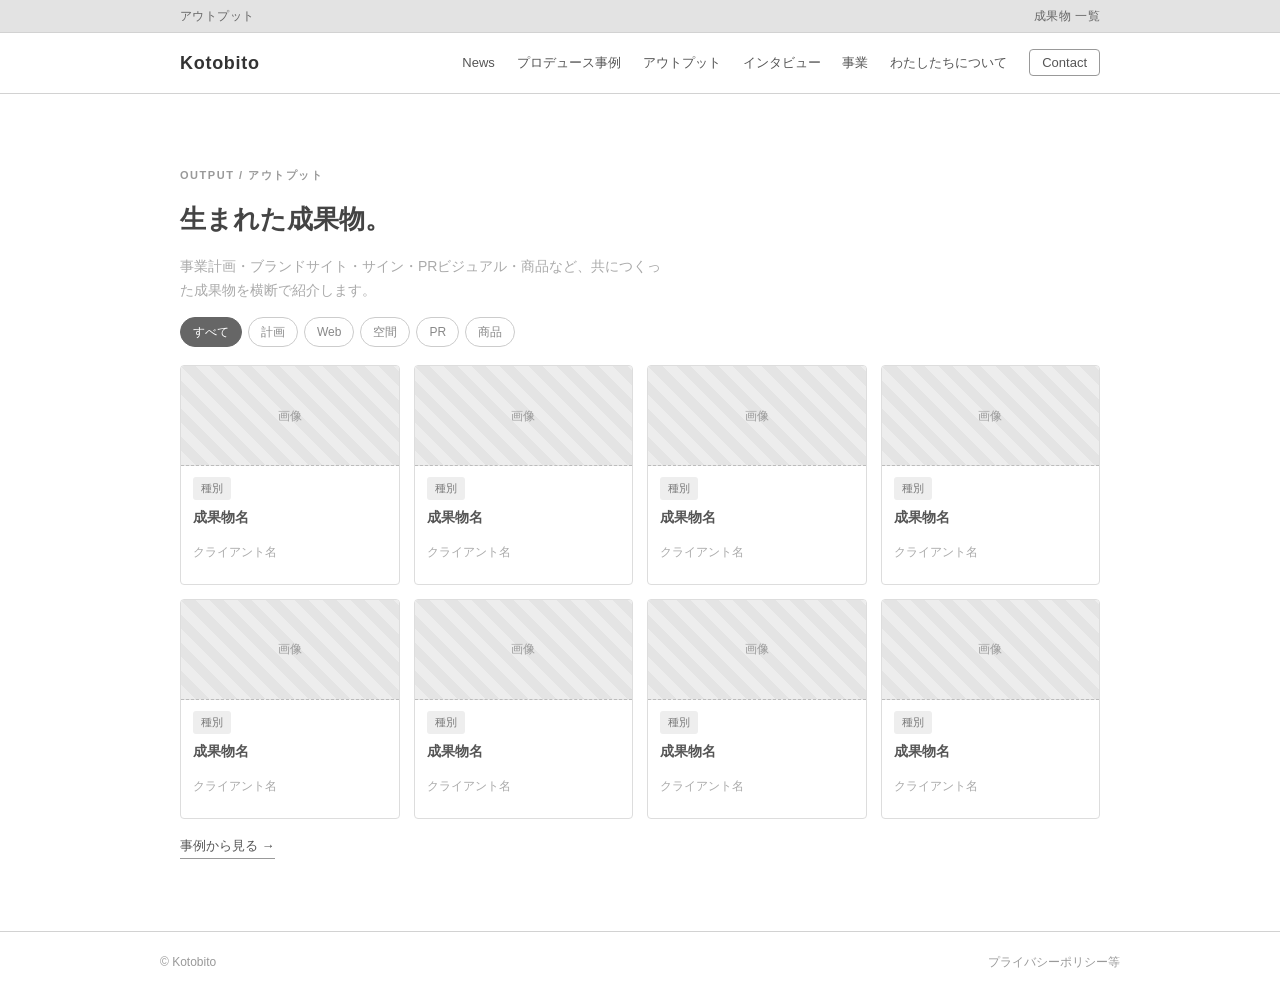
<file: output.html>
<!doctype html>
<html lang="ja">
<head>
<meta charset="utf-8">
<meta name="viewport" content="width=device-width, initial-scale=1">
<title>アウトプット｜Kotobito wire</title>
<link rel="stylesheet" href="style.css">
</head>
<body>

<div class="crumb"><div class="wrap"><span>アウトプット</span><span>成果物 一覧</span></div></div>

<header class="hd"><div class="wrap">
  <a class="logo" href="index.html">Kotobito</a>
  <nav>
    <a href="news.html">News</a>
    <a href="works.html">プロデュース事例</a>
    <a href="output.html">アウトプット</a>
    <a href="interview.html">インタビュー</a>
    <a href="business.html">事業</a>
    <a href="about.html">わたしたちについて</a>
    <a href="contact.html" class="cta">Contact</a>
  </nav>
</div></header>

<main>
<div class="wrap">
  <section>
    <p class="lbl">Output / アウトプット</p>
    <h1>生まれた成果物。</h1>
    <p class="ph-line">事業計画・ブランドサイト・サイン・PRビジュアル・商品など、共につくった成果物を横断で紹介します。</p>
    <div class="filter"><span class="on">すべて</span><span>計画</span><span>Web</span><span>空間</span><span>PR</span><span>商品</span></div>
    <div class="grid g4">
      <div class="card"><div class="box">画像</div><div class="body"><span class="tag">種別</span><h3>成果物名</h3><p class="ph-line sm">クライアント名</p></div></div>
      <div class="card"><div class="box">画像</div><div class="body"><span class="tag">種別</span><h3>成果物名</h3><p class="ph-line sm">クライアント名</p></div></div>
      <div class="card"><div class="box">画像</div><div class="body"><span class="tag">種別</span><h3>成果物名</h3><p class="ph-line sm">クライアント名</p></div></div>
      <div class="card"><div class="box">画像</div><div class="body"><span class="tag">種別</span><h3>成果物名</h3><p class="ph-line sm">クライアント名</p></div></div>
      <div class="card"><div class="box">画像</div><div class="body"><span class="tag">種別</span><h3>成果物名</h3><p class="ph-line sm">クライアント名</p></div></div>
      <div class="card"><div class="box">画像</div><div class="body"><span class="tag">種別</span><h3>成果物名</h3><p class="ph-line sm">クライアント名</p></div></div>
      <div class="card"><div class="box">画像</div><div class="body"><span class="tag">種別</span><h3>成果物名</h3><p class="ph-line sm">クライアント名</p></div></div>
      <div class="card"><div class="box">画像</div><div class="body"><span class="tag">種別</span><h3>成果物名</h3><p class="ph-line sm">クライアント名</p></div></div>
    </div>
    <a class="link" href="works.html">事例から見る →</a>
  </section>
</div>
</main>

<footer class="ft"><div class="wrap">
  <span>© Kotobito</span>
  <span><a href="policy.html">プライバシーポリシー等</a></span>
</div></footer>
</body>
</html>
</file>
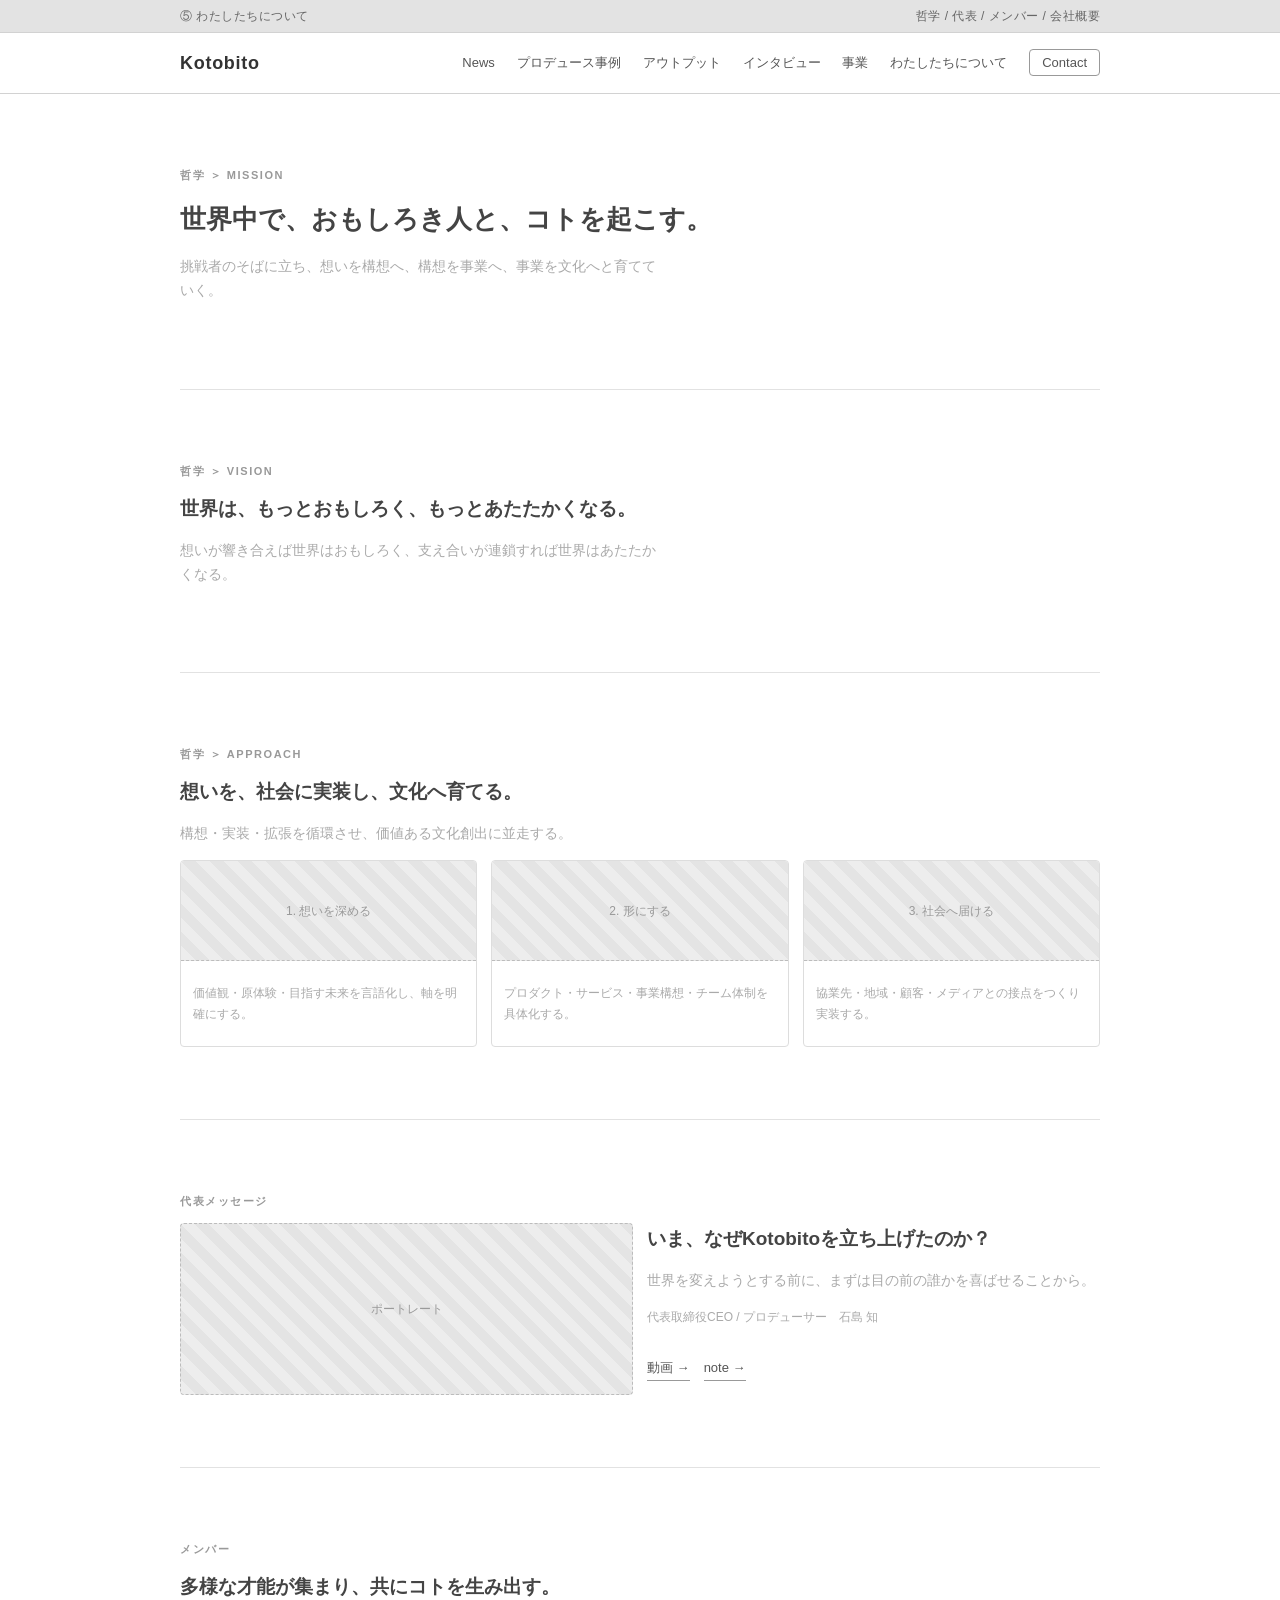
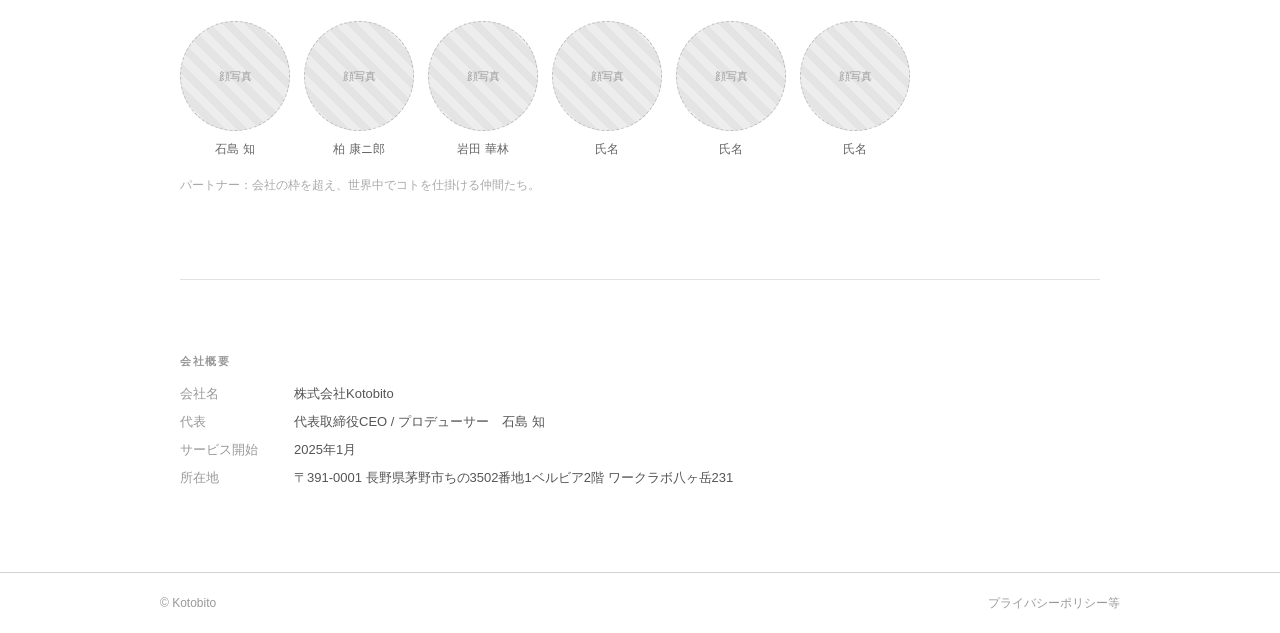
<file: philosophy.html>
<!doctype html>
<html lang="ja">
<head>
<meta charset="utf-8">
<meta http-equiv="refresh" content="0; url=about.html">
<title>哲学｜about.html に統合</title>
<link rel="stylesheet" href="style.css">
</head>
<body>
<main><div class="wrap"><section>
  <p class="ph-line">哲学ページは「わたしたちについて」に統合しました。</p>
  <a class="link" href="about.html">わたしたちについて へ →</a>
</section></div></main>
</body>
</html>
</file>
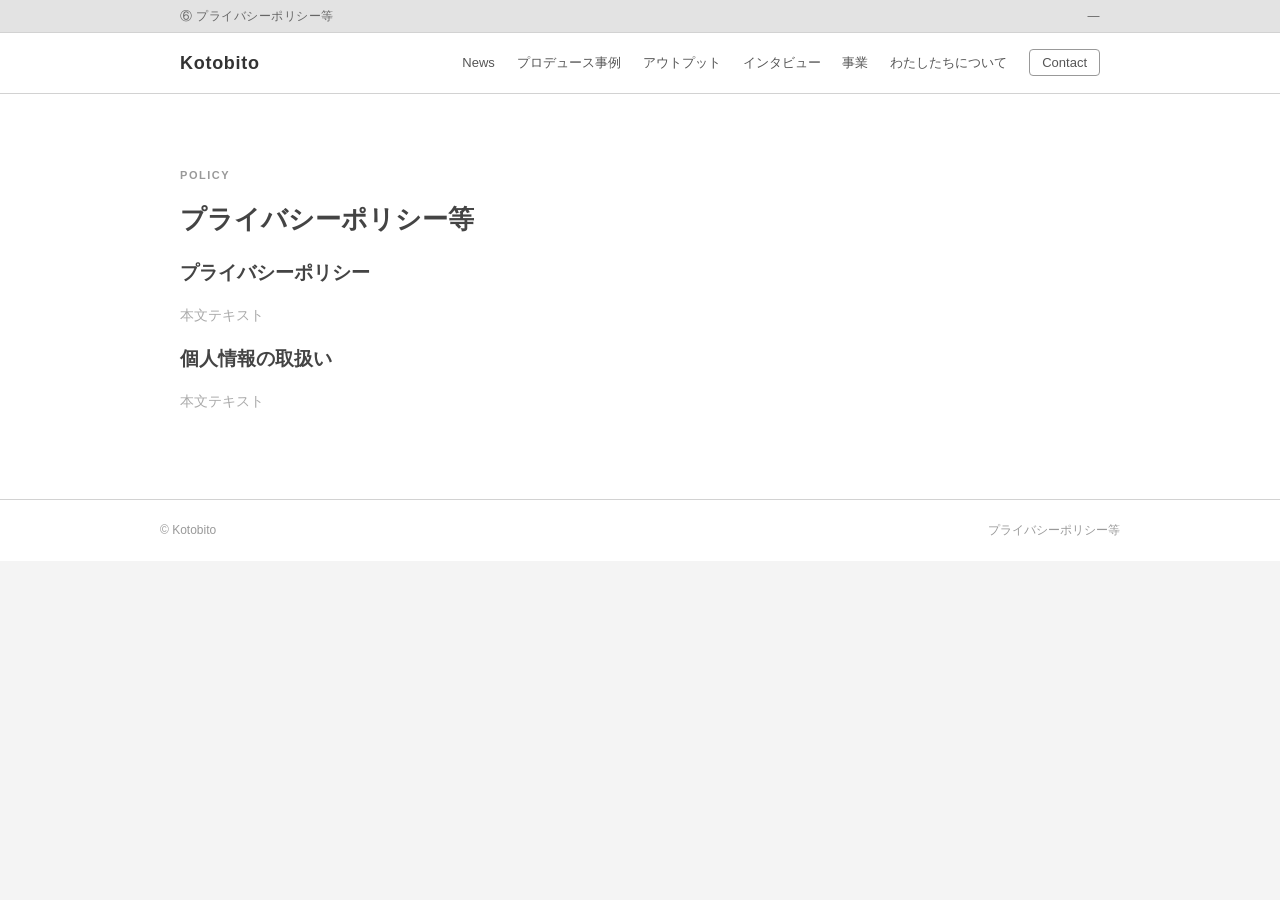
<file: policy.html>
<!doctype html>
<html lang="ja">
<head>
<meta charset="utf-8">
<meta name="viewport" content="width=device-width, initial-scale=1">
<title>⑥ プライバシーポリシー等｜Kotobito wire</title>
<link rel="stylesheet" href="style.css">
</head>
<body>

<div class="crumb"><div class="wrap"><span>⑥ プライバシーポリシー等</span><span>―</span></div></div>

<header class="hd"><div class="wrap">
  <a class="logo" href="index.html">Kotobito</a>
  <nav>
    <a href="news.html">News</a>
    <a href="works.html">プロデュース事例</a>
    <a href="output.html">アウトプット</a>
    <a href="interview.html">インタビュー</a>
    <a href="business.html">事業</a>
    <a href="about.html">わたしたちについて</a>
    <a href="contact.html" class="cta">Contact</a>
  </nav>
</div></header>

<main>
<div class="wrap">
  <section>
    <p class="lbl">Policy</p>
    <h1>プライバシーポリシー等</h1>
    <h2 style="margin-top:16px;">プライバシーポリシー</h2>
    <p class="ph-line">本文テキスト</p>
    <h2 style="margin-top:16px;">個人情報の取扱い</h2>
    <p class="ph-line">本文テキスト</p>
  </section>
</div>
</main>

<footer class="ft"><div class="wrap">
  <span>© Kotobito</span>
  <span><a href="policy.html">プライバシーポリシー等</a></span>
</div></footer>
</body>
</html>
</file>
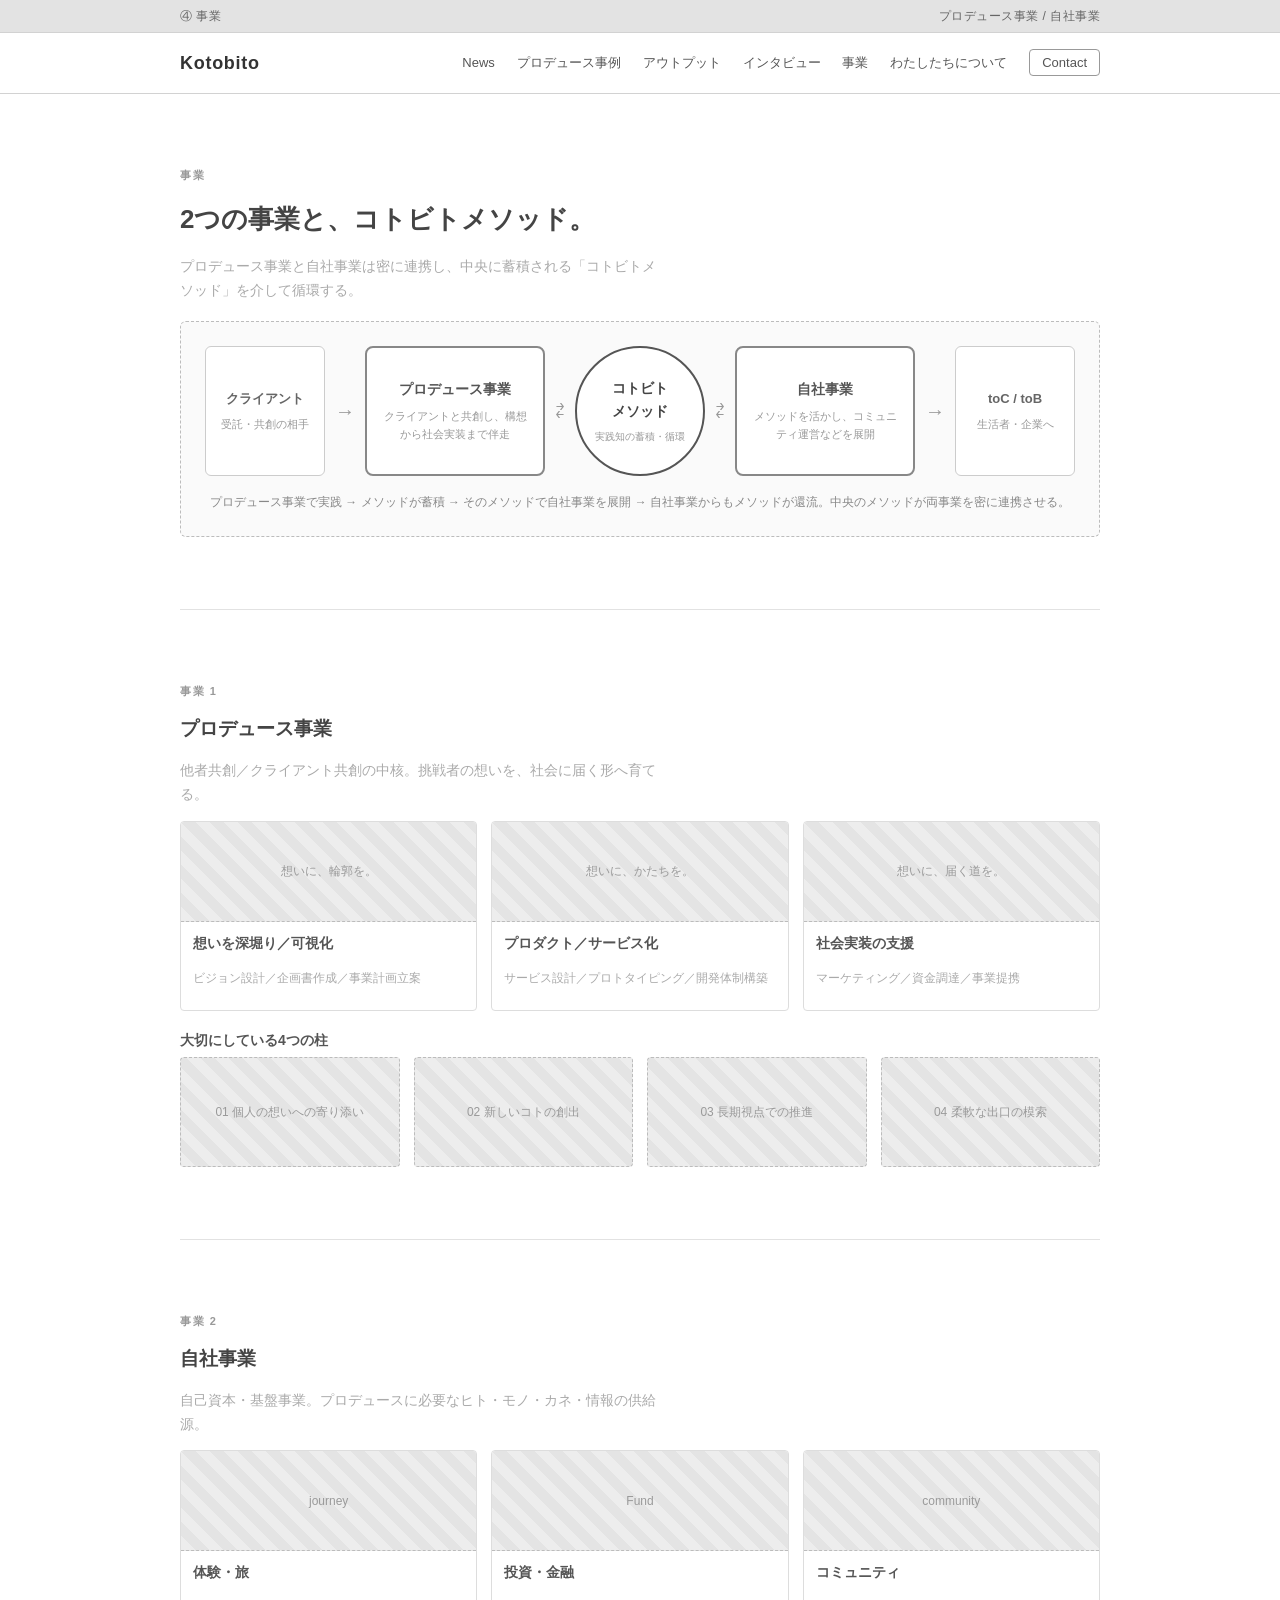
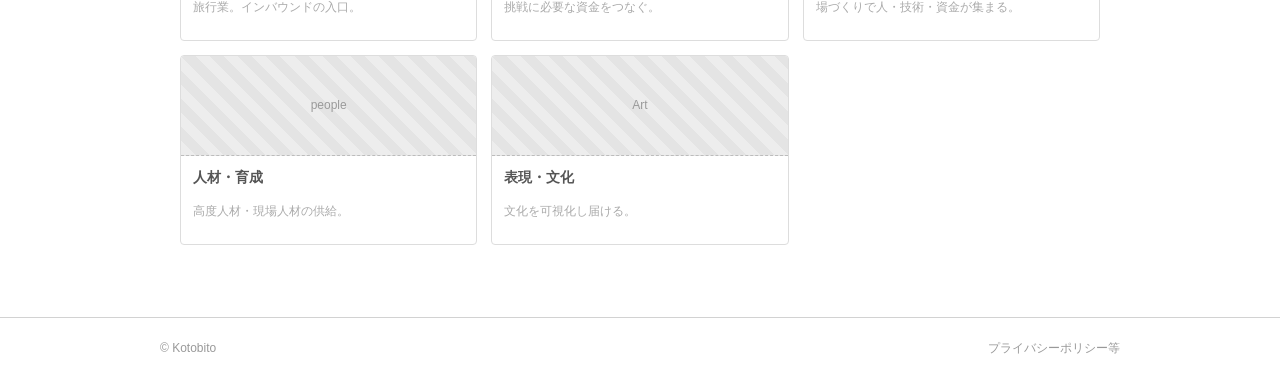
<file: service.html>
<!doctype html>
<html lang="ja">
<head>
<meta charset="utf-8">
<meta http-equiv="refresh" content="0; url=business.html">
<title>提供サービス｜business.html に統合</title>
<link rel="stylesheet" href="style.css">
</head>
<body>
<main><div class="wrap"><section>
  <p class="ph-line">「提供サービス」は「事業」ページに統合しました。</p>
  <a class="link" href="business.html">事業 へ →</a>
</section></div></main>
</body>
</html>
</file>
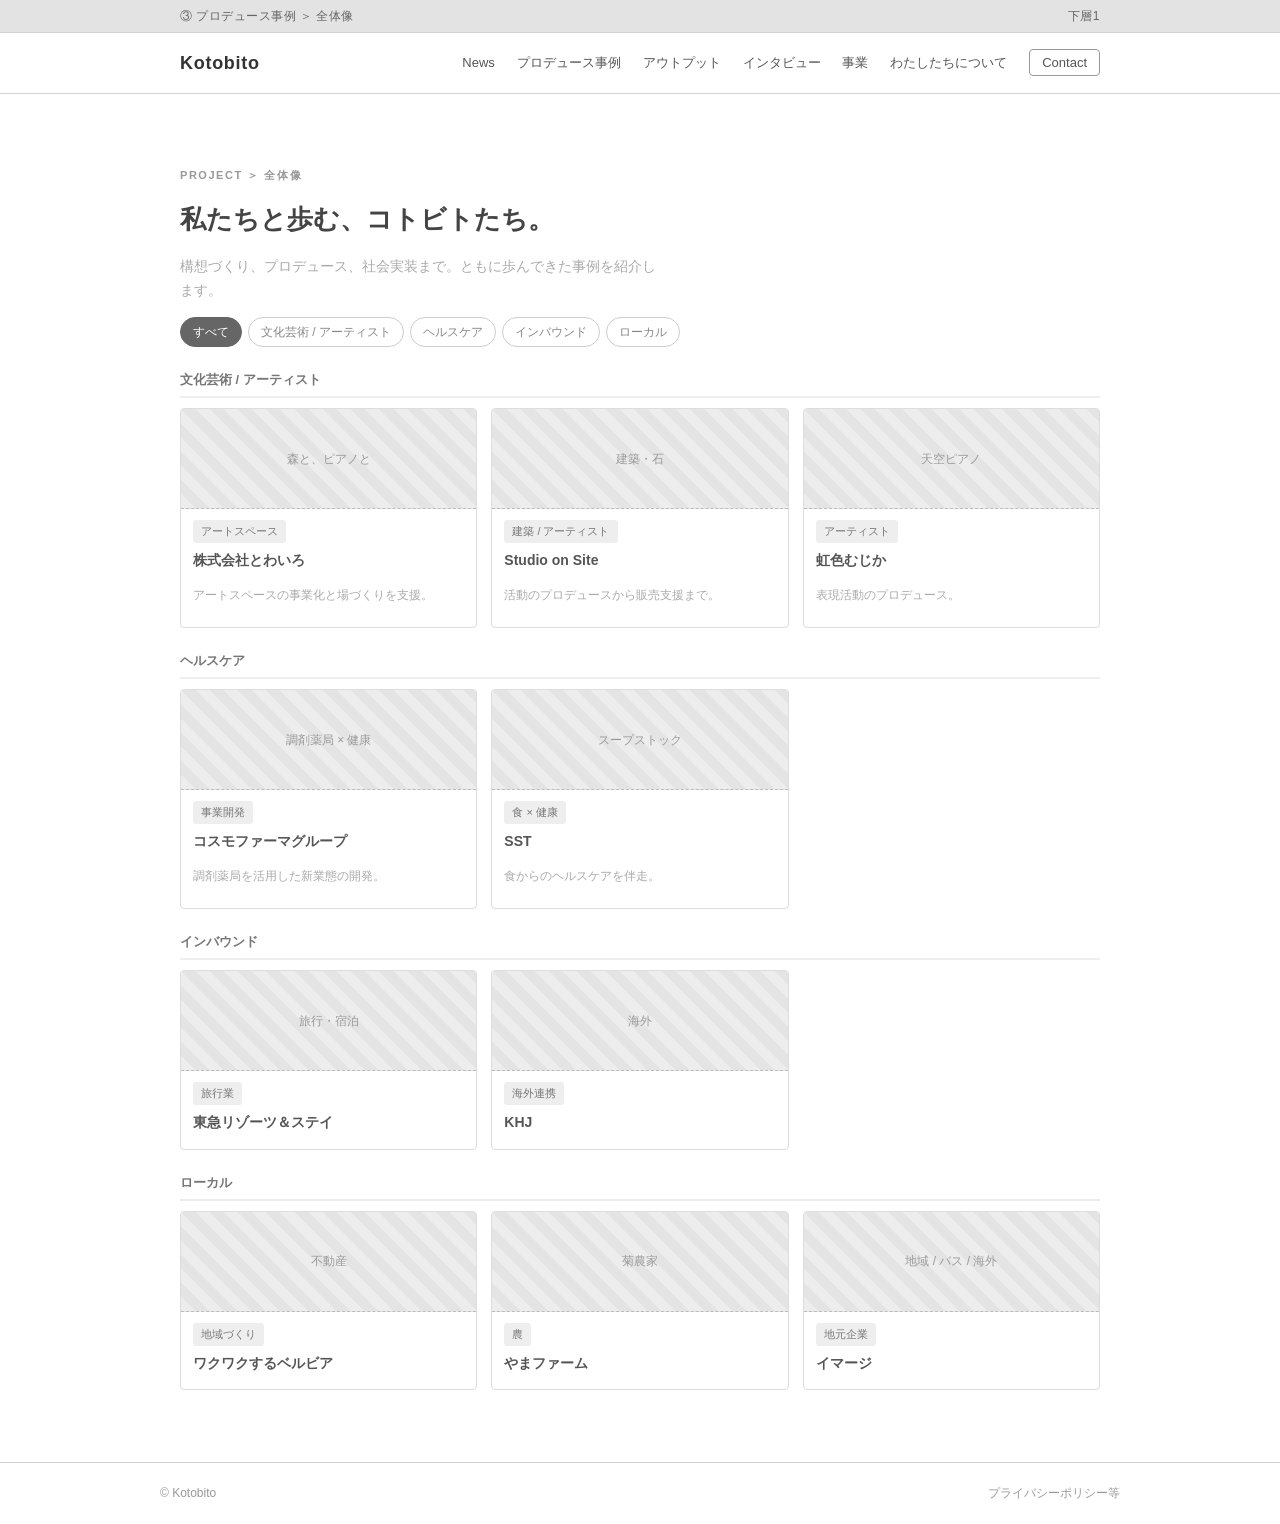
<file: works.html>
<!doctype html>
<html lang="ja">
<head>
<meta charset="utf-8">
<meta name="viewport" content="width=device-width, initial-scale=1">
<title>③ プロデュース事例 全体像｜Kotobito wire</title>
<link rel="stylesheet" href="style.css">
</head>
<body>

<div class="crumb"><div class="wrap"><span>③ プロデュース事例 ＞ 全体像</span><span>下層1</span></div></div>

<header class="hd"><div class="wrap">
  <a class="logo" href="index.html">Kotobito</a>
  <nav>
    <a href="news.html">News</a>
    <a href="works.html">プロデュース事例</a>
    <a href="output.html">アウトプット</a>
    <a href="interview.html">インタビュー</a>
    <a href="business.html">事業</a>
    <a href="about.html">わたしたちについて</a>
    <a href="contact.html" class="cta">Contact</a>
  </nav>
</div></header>

<main>
<div class="wrap">
  <!-- 全体像 -->
  <section>
    <p class="lbl">Project ＞ 全体像</p>
    <h1>私たちと歩む、コトビトたち。</h1>
    <p class="ph-line">構想づくり、プロデュース、社会実装まで。ともに歩んできた事例を紹介します。</p>
    <div class="filter"><span class="on">すべて</span><span>文化芸術 / アーティスト</span><span>ヘルスケア</span><span>インバウンド</span><span>ローカル</span></div>

    <div class="cat-h">文化芸術 / アーティスト</div>
    <div class="grid g3">
      <a class="card" href="case.html"><div class="box">森と、ピアノと</div><div class="body"><span class="tag">アートスペース</span><h3>株式会社とわいろ</h3><p class="ph-line sm">アートスペースの事業化と場づくりを支援。</p></div></a>
      <a class="card" href="case.html"><div class="box">建築・石</div><div class="body"><span class="tag">建築 / アーティスト</span><h3>Studio on Site</h3><p class="ph-line sm">活動のプロデュースから販売支援まで。</p></div></a>
      <a class="card" href="case.html"><div class="box">天空ピアノ</div><div class="body"><span class="tag">アーティスト</span><h3>虹色むじか</h3><p class="ph-line sm">表現活動のプロデュース。</p></div></a>
    </div>

    <div class="cat-h">ヘルスケア</div>
    <div class="grid g3">
      <a class="card" href="case.html"><div class="box">調剤薬局 × 健康</div><div class="body"><span class="tag">事業開発</span><h3>コスモファーマグループ</h3><p class="ph-line sm">調剤薬局を活用した新業態の開発。</p></div></a>
      <a class="card" href="case.html"><div class="box">スープストック</div><div class="body"><span class="tag">食 × 健康</span><h3>SST</h3><p class="ph-line sm">食からのヘルスケアを伴走。</p></div></a>
      <div class="card" style="visibility:hidden;"></div>
    </div>

    <div class="cat-h">インバウンド</div>
    <div class="grid g3">
      <a class="card" href="case.html"><div class="box">旅行・宿泊</div><div class="body"><span class="tag">旅行業</span><h3>東急リゾーツ＆ステイ</h3></div></a>
      <a class="card" href="case.html"><div class="box">海外</div><div class="body"><span class="tag">海外連携</span><h3>KHJ</h3></div></a>
      <div class="card" style="visibility:hidden;"></div>
    </div>

    <div class="cat-h">ローカル</div>
    <div class="grid g3">
      <a class="card" href="case.html"><div class="box">不動産</div><div class="body"><span class="tag">地域づくり</span><h3>ワクワクするベルビア</h3></div></a>
      <a class="card" href="case.html"><div class="box">菊農家</div><div class="body"><span class="tag">農</span><h3>やまファーム</h3></div></a>
      <a class="card" href="case.html"><div class="box">地域 / バス / 海外</div><div class="body"><span class="tag">地元企業</span><h3>イマージ</h3></div></a>
    </div>
  </section>
</div>
</main>

<footer class="ft"><div class="wrap">
  <span>© Kotobito</span>
  <span><a href="policy.html">プライバシーポリシー等</a></span>
</div></footer>
</body>
</html>
</file>
<file: style.css>
/* Kotobito wireframe v2 — grayscale */
*{box-sizing:border-box;}
body{margin:0;font-family:"Hiragino Kaku Gothic ProN","Yu Gothic",sans-serif;color:#333;background:#f4f4f4;line-height:1.7;font-size:14px;}
a{color:inherit;text-decoration:none;}
.wrap{max-width:960px;margin:0 auto;padding:0 20px;}

/* page hierarchy banner */
.crumb{background:#e3e3e3;color:#666;font-size:12px;letter-spacing:.04em;padding:6px 0;border-bottom:1px solid #d2d2d2;}
.crumb .wrap{display:flex;justify-content:space-between;}

/* header */
.hd{background:#fff;border-bottom:1px solid #d2d2d2;}
.hd .wrap{display:flex;align-items:center;justify-content:space-between;height:60px;}
.hd .logo{font-weight:800;font-size:18px;letter-spacing:.04em;}
.hd nav a{font-size:13px;color:#555;margin-left:18px;}
.hd nav a.cta{border:1px solid #999;border-radius:4px;padding:5px 12px;}

/* sections */
main{background:#fff;}
section{padding:72px 0;border-bottom:1px solid #e2e2e2;}
section:last-child{border-bottom:0;}
.lbl{font-size:11px;font-weight:700;letter-spacing:.14em;color:#999;text-transform:uppercase;margin:0 0 12px;}
h1{font-size:26px;margin:0 0 10px;font-weight:800;color:#444;}
h2{font-size:19px;margin:0 0 10px;font-weight:800;color:#444;}
h3{font-size:14px;margin:0 0 4px;font-weight:700;color:#555;}
.ph-line{color:#aaa;}
section > p{max-width:62ch;}
.ph-line.sm{font-size:12px;}

/* placeholder boxes */
.box{background:repeating-linear-gradient(45deg,#ededed,#ededed 10px,#e4e4e4 10px,#e4e4e4 20px);border:1px dashed #bcbcbc;border-radius:4px;display:flex;align-items:center;justify-content:center;color:#9a9a9a;font-size:12px;min-height:140px;text-align:center;}
.box.kv{min-height:300px;}
.box.sm{min-height:110px;}

/* grids */
.grid{display:grid;gap:14px;}
.g4{grid-template-columns:repeat(4,1fr);}
.g3{grid-template-columns:repeat(3,1fr);}
.g2{grid-template-columns:1fr 1fr;}
@media(max-width:780px){.g4,.g3,.g2{grid-template-columns:1fr;}}

/* cards */
.card{border:1px solid #ddd;border-radius:4px;overflow:hidden;background:#fff;display:block;}
a.card{transition:border-color .15s, box-shadow .15s;}
a.card:hover{border-color:#888;box-shadow:0 2px 10px rgba(0,0,0,.08);}
.card .box{border:0;border-bottom:1px dashed #bcbcbc;border-radius:0;min-height:100px;}
.card .body{padding:10px 12px;}
.tag{display:inline-block;background:#eee;color:#777;font-size:11px;padding:2px 8px;border-radius:3px;margin-bottom:6px;}

/* simple buttons / links */
.link{display:inline-block;color:#555;font-size:13px;border-bottom:1px solid #999;padding-bottom:1px;margin-top:16px;}
.btn{display:inline-block;border:1px solid #999;border-radius:4px;padding:8px 16px;font-size:13px;color:#555;margin-top:14px;}

/* news list */
.nlist .row{display:grid;grid-template-columns:90px 110px 1fr;gap:12px;padding:10px 0;border-bottom:1px solid #e6e6e6;font-size:13px;}
.nlist .row .d{color:#999;}
@media(max-width:780px){.nlist .row{grid-template-columns:1fr;gap:2px;}}

/* members row */
.members{display:flex;gap:14px;overflow-x:auto;padding:4px 0 8px;}
.members .m{flex:0 0 110px;text-align:center;}
.members .ava{width:110px;height:110px;border-radius:50%;background:repeating-linear-gradient(45deg,#ededed,#ededed 8px,#e4e4e4 8px,#e4e4e4 16px);border:1px dashed #bcbcbc;display:flex;align-items:center;justify-content:center;color:#9a9a9a;font-size:11px;margin:0 auto 6px;}
.members .m .nm{font-size:12px;color:#666;}

/* filters */
.filter{display:flex;gap:6px;flex-wrap:wrap;margin:8px 0 18px;}
.filter span{font-size:12px;border:1px solid #ccc;border-radius:999px;padding:4px 12px;color:#888;}
.filter span.on{background:#666;color:#fff;border-color:#666;}

/* tree / kv list */
.kv{display:grid;grid-template-columns:100px 1fr;gap:6px 14px;font-size:13px;margin:10px 0;}
.kv dt{color:#999;}.kv dd{margin:0;color:#555;}
.cat-h{font-size:13px;font-weight:800;color:#777;margin:22px 0 10px;padding-bottom:5px;border-bottom:2px solid #eee;}

/* concept diagram (kotobito 全体像) */
.diagram{border:1px dashed #bcbcbc;border-radius:6px;padding:22px;background:#fafafa;}
.diagram .d-top{border:2px solid #888;border-radius:8px;padding:12px;text-align:center;font-weight:800;color:#555;max-width:440px;margin:0 auto;}
.diagram small{display:block;font-weight:400;color:#999;font-size:11px;margin-top:2px;}
.diagram .up{text-align:center;color:#aaa;font-size:18px;line-height:1;margin:6px 0;}
.diagram .d-mid{display:grid;grid-template-columns:1fr auto 1fr;gap:14px;align-items:center;}
.diagram .d-side{border:2px solid #888;border-radius:8px;padding:12px;text-align:center;font-weight:800;color:#555;}
.diagram .d-center{text-align:center;color:#666;font-size:12px;}
.diagram .circle{border:2px solid #aaa;border-radius:50%;width:96px;height:96px;display:flex;flex-direction:column;align-items:center;justify-content:center;margin:0 auto 4px;font-weight:700;font-size:12px;color:#666;}
.diagram .cyc{font-size:20px;color:#aaa;}
.diagram .axis{display:flex;flex-wrap:wrap;gap:4px;justify-content:center;margin-top:8px;}
.diagram .axis span{font-size:10px;border:1px solid #ccc;border-radius:999px;padding:1px 7px;color:#888;}
.diagram .d-cap{text-align:center;color:#999;font-size:11px;margin-top:12px;}
@media(max-width:780px){.diagram .d-mid{grid-template-columns:1fr;}}

/* business model diagram (client → produce ⇄ method ⇄ own-biz → toC/toB) */
.model{border:1px dashed #bcbcbc;border-radius:6px;padding:24px;background:#fafafa;}
.model .flow{display:flex;align-items:stretch;gap:10px;}
.model .endlabel{flex:0 0 120px;display:flex;flex-direction:column;justify-content:center;text-align:center;font-size:13px;font-weight:700;color:#666;border:1px solid #ccc;border-radius:6px;padding:12px 8px;background:#fff;}
.model .endlabel small{display:block;font-weight:400;color:#999;font-size:11px;margin-top:4px;}
.model .biz{flex:1;display:flex;flex-direction:column;justify-content:center;text-align:center;font-weight:800;color:#555;border:2px solid #888;border-radius:8px;padding:16px 12px;background:#fff;}
.model .biz small{display:block;font-weight:400;color:#999;font-size:11px;margin-top:6px;line-height:1.6;}
.model .method{flex:0 0 130px;display:flex;flex-direction:column;align-items:center;justify-content:center;text-align:center;width:130px;height:130px;border:2px solid #555;border-radius:50%;font-weight:800;color:#444;background:#fff;align-self:center;}
.model .method small{display:block;font-weight:400;color:#999;font-size:10px;margin-top:4px;}
.model .arrow{flex:0 0 auto;display:flex;align-items:center;color:#999;font-size:20px;}
.model .cap{text-align:center;color:#888;font-size:12px;margin-top:16px;}
@media(max-width:820px){
  .model .flow{flex-direction:column;align-items:stretch;}
  .model .endlabel,.model .method{flex:none;width:auto;height:auto;border-radius:8px;}
  .model .method{border-radius:8px;}
  .model .arrow{justify-content:center;transform:rotate(90deg);}
}

/* contact form fields */
.field{border:1px solid #ccc;border-radius:4px;padding:10px 12px;color:#aaa;font-size:13px;margin-bottom:8px;background:#fafafa;}

/* footer */
.ft{background:#fff;border-top:1px solid #d2d2d2;}
.ft .wrap{display:flex;justify-content:space-between;flex-wrap:wrap;gap:8px;padding:20px 0;color:#999;font-size:12px;}
</file>
